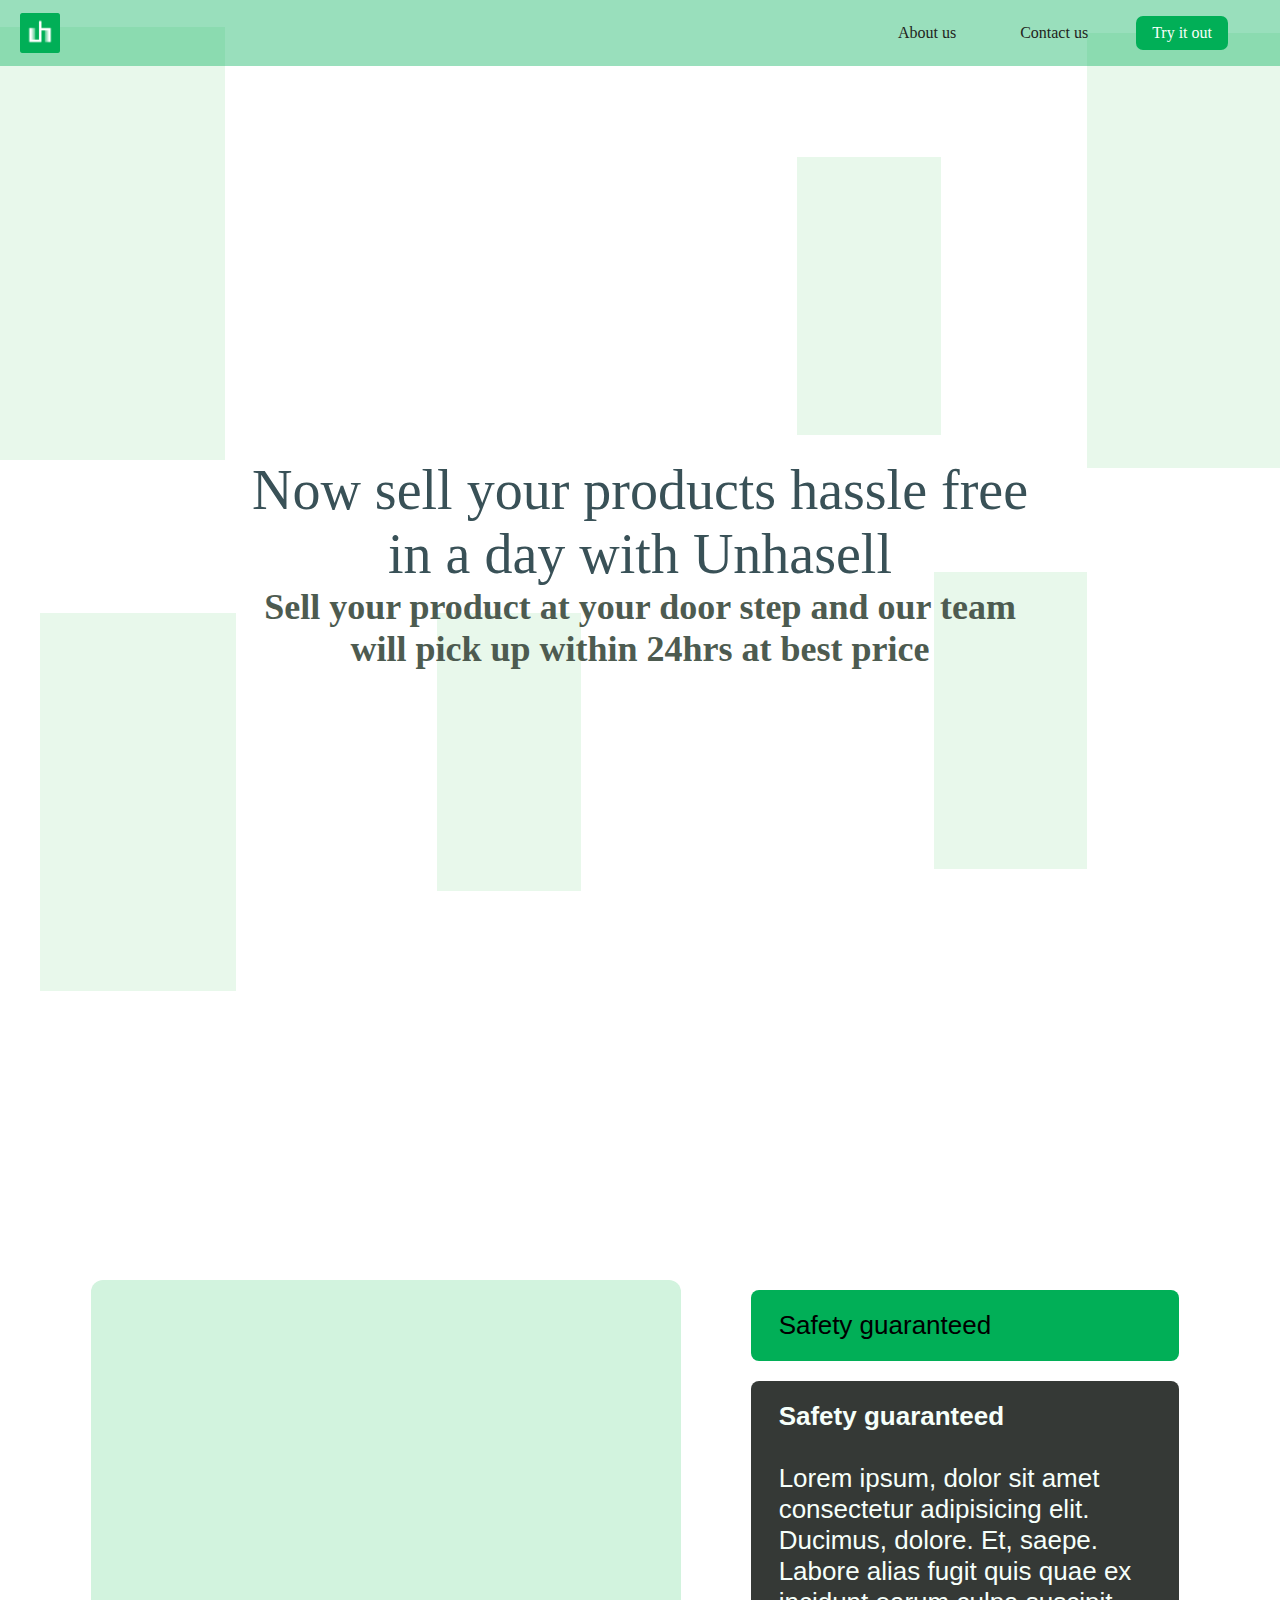
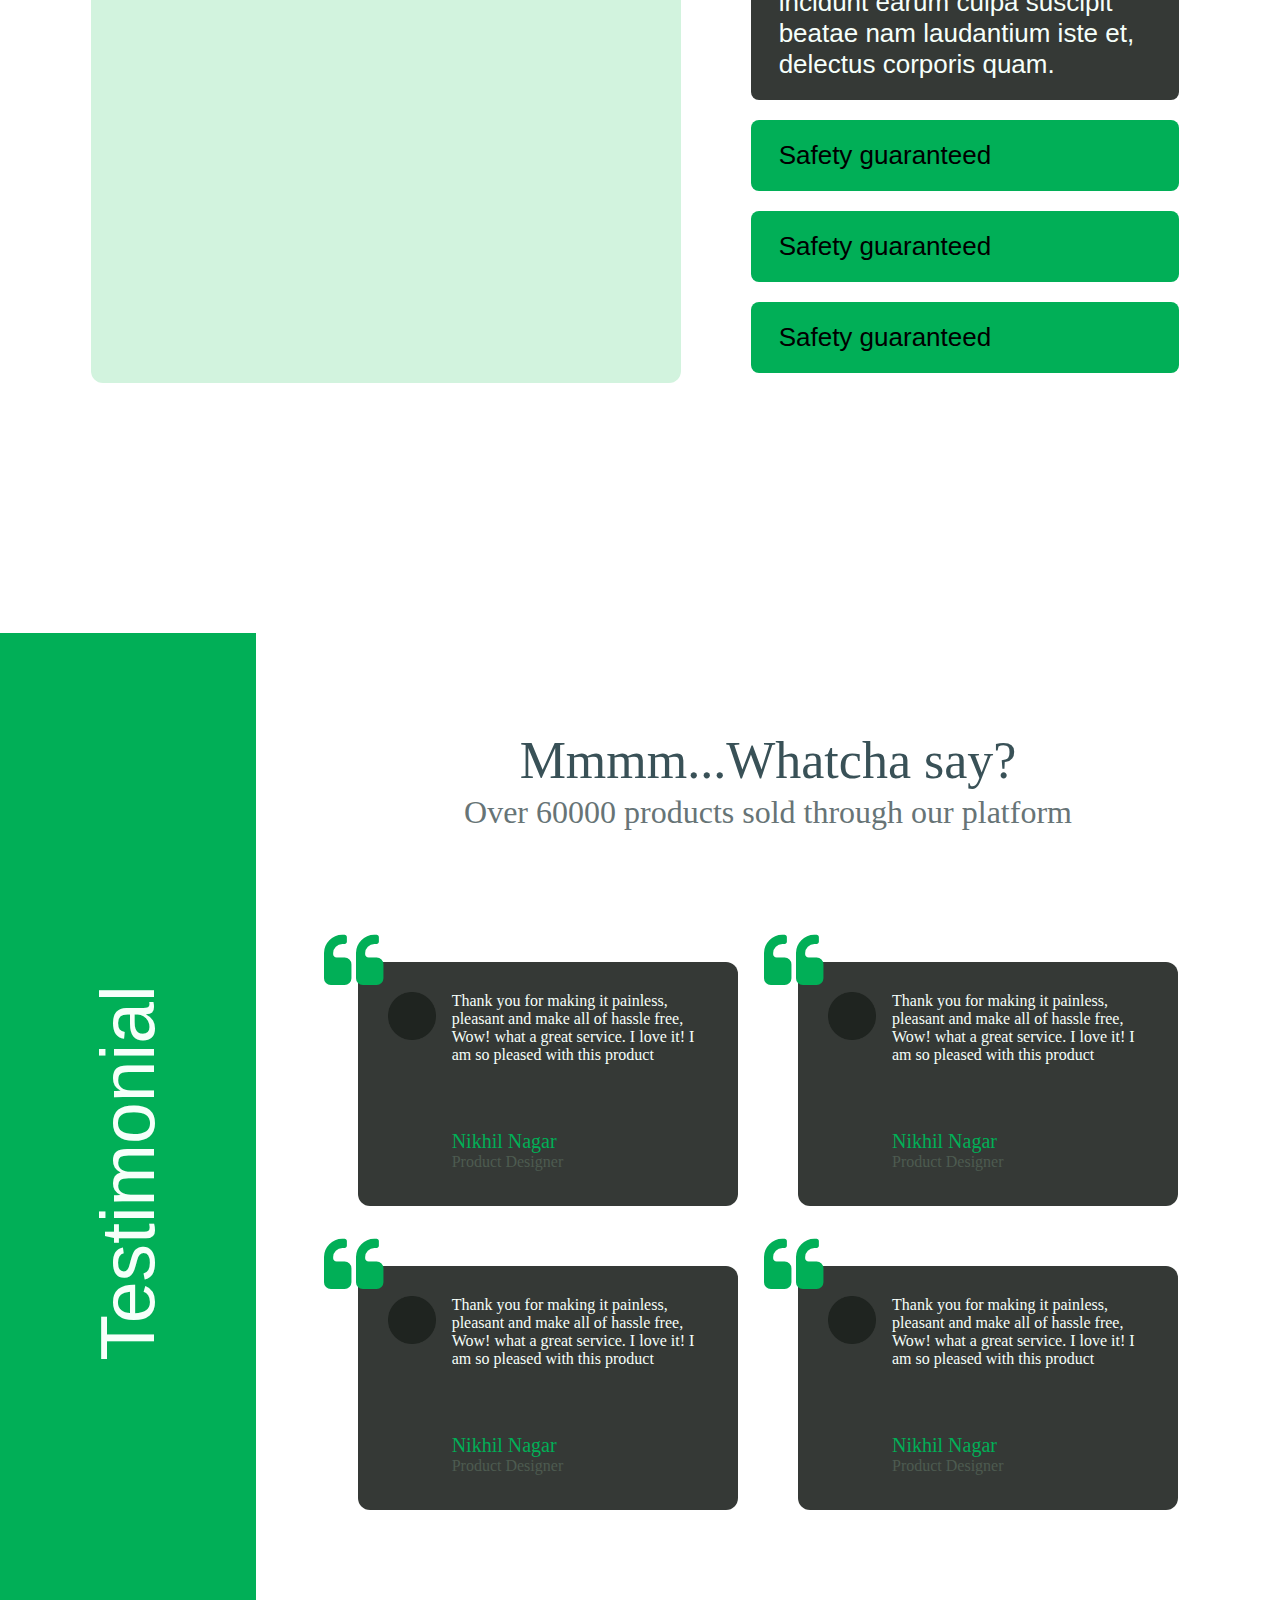
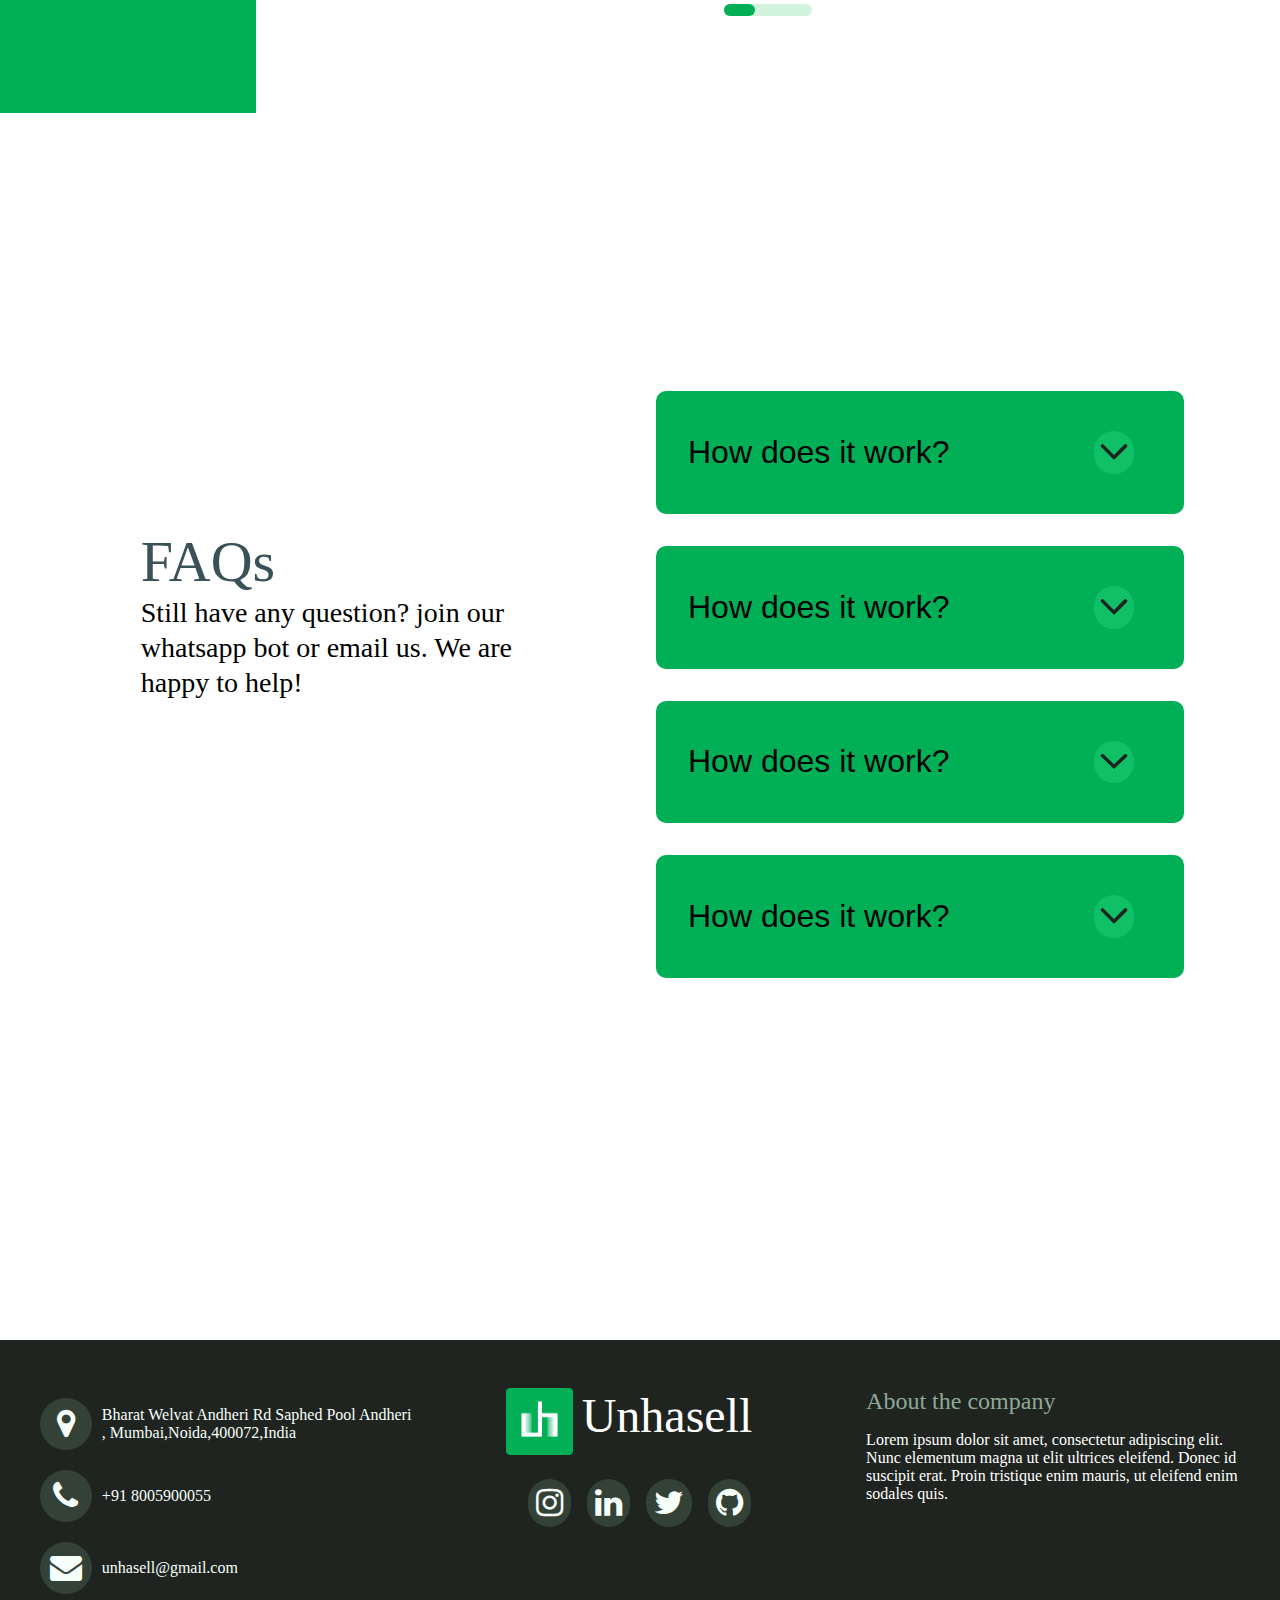
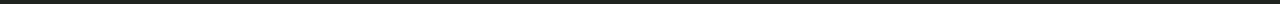
<file: index.html>
<!DOCTYPE html>
<html lang="en">
<head>
    <meta charset="UTF-8">
    <meta http-equiv="X-UA-Compatible" content="IE=edge">
    <meta name="viewport" content="width=device-width, initial-scale=1.0">
    <title>Landing_Page</title>
    <link rel="stylesheet" href="https://cdnjs.cloudflare.com/ajax/libs/font-awesome/4.7.0/css/font-awesome.min.css">
    <link rel="stylesheet" href="main.css" />
    
</head>
<body>
    
<div class="containeralpha">
    <div class="containerbeta">
        <div id="rectangle1"></div>
        <div id="rectangle2"></div>
        <div id="rectangle3"></div>
        <div id="rectangle4"></div>
        <div id="rectangle5"></div>
        <div id="rectangle6"></div>
    
    </div>
    <!-- <div id="rectangle1"></div>
    <div id="rectangle2"></div>
    <div id="rectangle3"></div>
    <div id="rectangle4"></div>
    <div id="rectangle5"></div>
    <div id="rectangle6"></div>
     -->
    <!--<div id="xyz2"></div>-->
    
    
    <nav class="nav">
        <!-- <img src="logo1" id="logo1"> -->
        <!-- <img src="logo1" id="logo1"> -->
        <img src="logo1" id="logo1">
        <div class="main-nav">
            <ul>
                <li><a href="#">About us</a></li>
                <li><a href="#">Contact us</a></li>
                <li id="li3"><a id ="try" href="#">Try it out</a></li>

            </ul>
        </div>
        <div class="li4"><a id="try4" href="#">Try it out</a></div>
        <i class="fa fa-2x fa-bars" id="bars" onclick="show_hide()"> </i>
    </nav>
    <div class="main-nav2">
        <ul>
            <li><a href="#">About us</a></li>
            <li><a href="#">Contact us</a></li>
    </ul></div>
    <div class="container1">
        <!-- <pre id="box1">Now sell your products 
hassle free in a day 
with Unhasell</pre> -->
<div id="box1">Now sell your products 
    hassle free in a day 
    with Unhasell</div>
        <div id="box2">Sell your product at your door step and our team 
will pick up within 24hrs at best price </div>
    </div>
    <div class="container10">
        <div id="rectangle7"></div>
    <div class="container2">
        <div id="box3">Safety guaranteed</div>
        <div id="box4"> <strong>Safety guaranteed</strong> <br>
Lorem ipsum, dolor sit amet consectetur 
adipisicing elit. Ducimus, dolore. Et, saepe. 
Labore alias fugit quis quae ex incidunt 
earum culpa suscipit beatae nam laudantium 
iste et, delectus corporis quam.
        </div>
        <div id="box5">Safety guaranteed</div>
        <div id="box6">Safety guaranteed</div>
        <div id="box10">Safety guaranteed</div>
    </div>
</div>
<div class="container311">
    <div class="container3">
        <!-- <div id="rectangle8"> -->
        <!-- <div id="testi">Testimonial</div> -->
        <p>Testimonial</p>
    </div>
    <div class="container11">
        <div id="box7">Mmmm...Whatcha say?</div>
        <div id="box8">Over 60000 products sold through our platform</div>
        <div class="container12">
            <div id="q1">
            <!-- <i class= "fa fa-4x fa-quote-left" id="qq1"></i> -->
            <div id="rev1">
                <div class="quote"><i class= "fa fa-4x fa-quote-left" id="qq1"></i>
                <img src="pfp" class="pfp"></div>
                Thank you for making it painless, pleasant and make all of hassle free, Wow! what a great service. I love it! I am so pleased with this product
                <div></div><div class="nikhil">Nikhil Nagar</div><div></div><div class="produ">Product Designer</div> 
            </div></div>
            <div id="q2">
            <!-- <i class= "fa fa-4x fa-quote-left" id="qq2"></i> -->
            <div id="rev2">
                <div class="quote"><i class= "fa fa-4x fa-quote-left" id="qq1"></i>
                    <img src="pfp" class="pfp"></div>
                Thank you for making it painless, pleasant and make all of hassle free, Wow! what a great service. I love it! I am so pleased with this product
                <div></div><div class="nikhil">Nikhil Nagar</div><div></div><div class="produ">Product Designer</div> 
            </div></div>
            <div id="q3">
            <!-- <i class= "fa fa-4x fa-quote-left" id="qq3"></i> -->
            <div id="rev3">
                <div class="quote"><i class= "fa fa-4x fa-quote-left" id="qq1"></i>
                    <img src="pfp" class="pfp"></div>
                Thank you for making it painless, pleasant and make all of hassle free, Wow! what a great service. I love it! I am so pleased with this product 
                <div></div><div class="nikhil">Nikhil Nagar</div><div></div><div class="produ">Product Designer</div>
            </div></div>
            <div id="q4">
            <!-- <i class= "fa fa-4x fa-quote-left" id="qq4"></i> -->
            <div id="rev4">
                <div class="quote"><i class= "fa fa-4x fa-quote-left" id="qq1"></i>
                    <img src="pfp" class="pfp"></div>
                Thank you for making it painless, pleasant and make all of hassle free, Wow! what a great service. I love it! I am so pleased with this product
                <div></div><div class="nikhil">Nikhil Nagar</div><div></div><div class="produ">Product Designer</div> 
            </div></div></div>
        <div id="rectangle9">
        <div id="rectangle10"></div></div>
        </div></div>
        <div class="container5">
            <div class="cont5-text">
            <div id="faq">FAQs</div>
            <div id="faq2">Still have any question? join our whatsapp bot or email us. We are happy to help!</div>
            </div>
            <div class="container6">
                <div id="ques1">How does it work?<div><img src="drop.svg" class="icon1"></div></div>
                <div id="ques1">How does it work?<div><img src="drop.svg" class="icon1"></div></div>
                <div id="ques1">How does it work?<div><img src="drop.svg" class="icon1"></div></div>
                <div id="ques1">How does it work?<div><img src="drop.svg" class="icon1"></div></div>
            </div>
        </div>
    
    <!-- <footer class="footer">
        <div class="container7">
                <div class="row">
                    <div class="footer-col">
                        <ul>
                            <li><a href="#"><i class="fa fa-map-marker"></i></a> Bharat Welvat Andheri Rd Saphed Pool Andheri , Mumbai,Noida,400072,India </li>
                            <li><a href="#"><i class="fa fa-phone"></i></a> +91 8005900055</li>
                            <li><a href="#"><i class="fa fa-envelope"></i></a> unhasell@gmail.com</li>
                        </ul>
                    </div>
                    <div class="footer-col">
                        <h3 id="unh"><img src="logo1" id="logo2"> <div id="sell">Unhasell</div></h3>
                        <div class="social">
                            <a href="#"><i class="fa fa-instagram"></i></a>
                            <a href="#"><i class="fa fa-facebook"></i></a>
                            <a href="#"><i class="fa fa-twitter"></i></a>
                            <a href="#"><i class="fa fa-github"></i></a>
                        </div>
                    </div>
                    <div class="footer-col">
                        <h3>About the company</h3>
                        <div>Lorem ipsum dolor sit amet, consectetur adipiscing elit. Nunc elementum magna ut elit ultrices eleifend. Donec id suscipit erat. Proin tristique enim mauris, ut eleifend enim sodales quis.</div>
                    </div>

                </div>
        </div>
    </footer> -->
    <footer class="footer">
        <div class="container7">
                <div class="row1">
                            <div class="abc"><a href="#"><i class="fa fa-2x fa-map-marker" class="contact" style="color: #F6FFFA;"></i></a></div><div class="def">Bharat Welvat Andheri Rd Saphed Pool Andheri , Mumbai,Noida,400072,India </div> 
                            <div class="abc"><a href="#"><i class="fa fa-2x fa-phone" class="contact" style="color: #F6FFFA;"></i></a></div><div class="def"> +91 8005900055</div> 
                            <div class="abc"><a href="#"><i class="fa fa-2x fa-envelope" class="contact" style="color: #F6FFFA;"></i></a></div> <div class="def">unhasell@gmail.com</div>
                        </ul>
                    </div>
                    <div class="row2">
                        <div class="hasell">
                        <div class="umm"><img src="logo1" id="logo2"></div>
                        <div id="sell">Unhasell</div></div>
                        <div class="social">
                            <div class="ijk"><a href="#"><i class="fa fa-2x fa-instagram" style="color: #F6FFFA;"></i></a></div>
                            <div class="ijk"><a href="#"><i class="fa fa-2x fa-linkedin" style="color: #F6FFFA;"></i></a></div>
                            <div class="ijk"><a href="#"><i class="fa fa-2x fa-twitter" style="color: #F6FFFA;"></i></a></div>
                            <div class="ijk"><a href="#"><i class="fa fa-2x fa-github" style="color: #F6FFFA;"></i></a></div>
                        </div>
                    </div>
                    <div class="row3">
                        <div id="abo"> About the company</div>
                        <div id="lor">Lorem ipsum dolor sit amet, consectetur adipiscing elit. Nunc elementum magna ut elit ultrices eleifend. Donec id suscipit erat. Proin tristique enim mauris, ut eleifend enim sodales quis.</div>
                    </div>
                    

                </div>
                </div>
                <div class="container72">
                    <div class="row2">
                        <div class="hasell">
                        <div class="umm"><img src="logo1" id="logo2"></div>
                        <div id="sell">Unhasell</div></div>
                        <div class="social">
                            <div class="ijk"><a href="#"><i class="fa fa-2x fa-instagram" style="color: #F6FFFA;"></i></a></div>
                            <div class="ijk"><a href="#"><i class="fa fa-2x fa-linkedin" style="color: #F6FFFA;"></i></a></div>
                            <div class="ijk"><a href="#"><i class="fa fa-2x fa-twitter" style="color: #F6FFFA;"></i></a></div>
                            <div class="ijk"><a href="#"><i class="fa fa-2x fa-github" style="color: #F6FFFA;"></i></a></div>
                        </div>
                    </div>
                    <div class="row3">
                        <div id="abo"> About the company</div>
                        <div id="lor">Lorem ipsum dolor sit amet, consectetur adipiscing elit. Nunc elementum magna ut elit ultrices eleifend. Donec id suscipit erat. Proin tristique enim mauris, ut eleifend enim sodales quis.</div>
                    </div>
                    <div class="row1">
                                <div class="abc"><a href="#"><i class="fa fa-2x fa-map-marker" class="contact" style="color: #F6FFFA;"></i></a></div><div class="def">Bharat Welvat Andheri Rd Saphed Pool Andheri , Mumbai,Noida,400072,India </div> 
                                <div class="abc"><a href="#"><i class="fa fa-2x fa-phone" class="contact" style="color: #F6FFFA;"></i></a></div><div class="def"> +91 8005900055</div> 
                                <div class="abc"><a href="#"><i class="fa fa-2x fa-envelope" class="contact" style="color: #F6FFFA;"></i></a></div> <div class="def">unhasell@gmail.com</div>
                            </ul>
                        </div>
                       
                        
    </footer>


</div>    
</body>

<script>
    var i=0;
function show_hide()
{
    if(i==1)
    {
        document.querySelector('.main-nav2').style.display="flex";
        return i=0;
    }
    else
    {
        document.querySelector('.main-nav2').style.display="none";
        return i=1;
    }
}
</script>
</html>
</file>
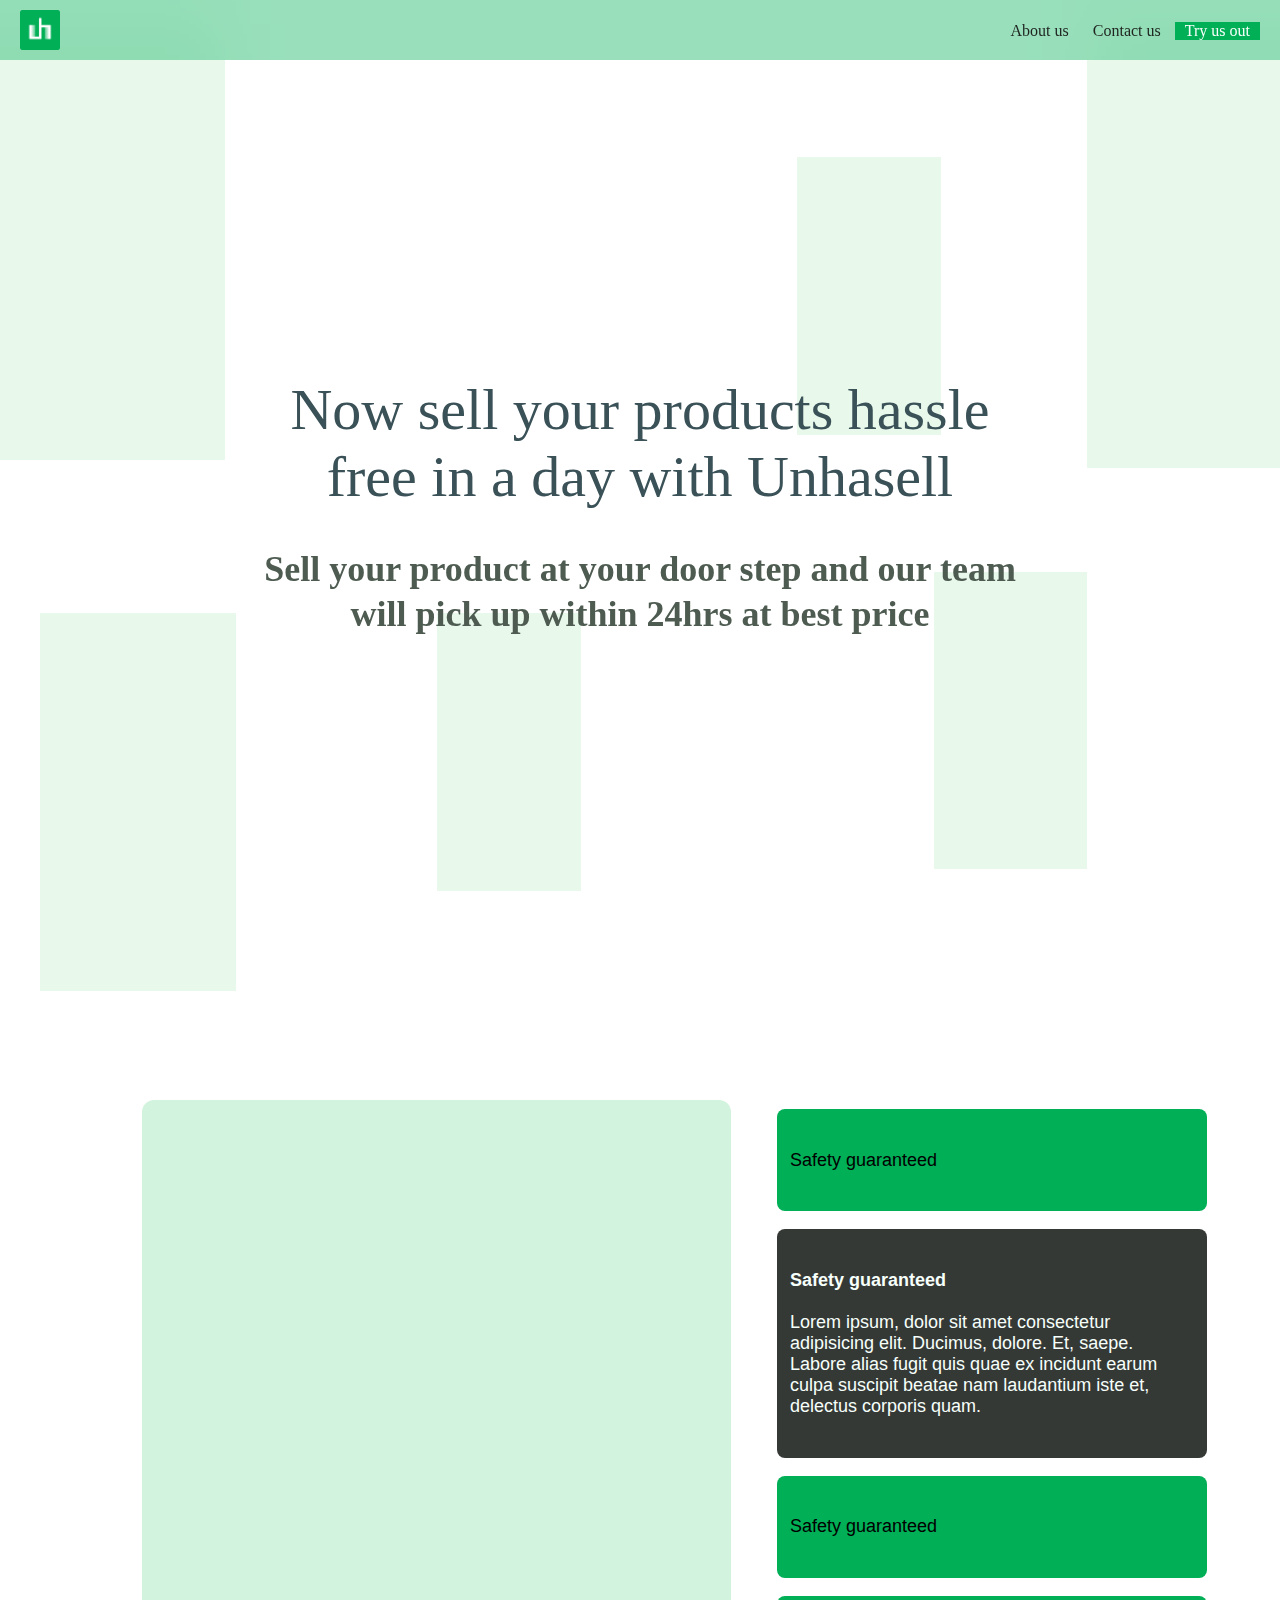
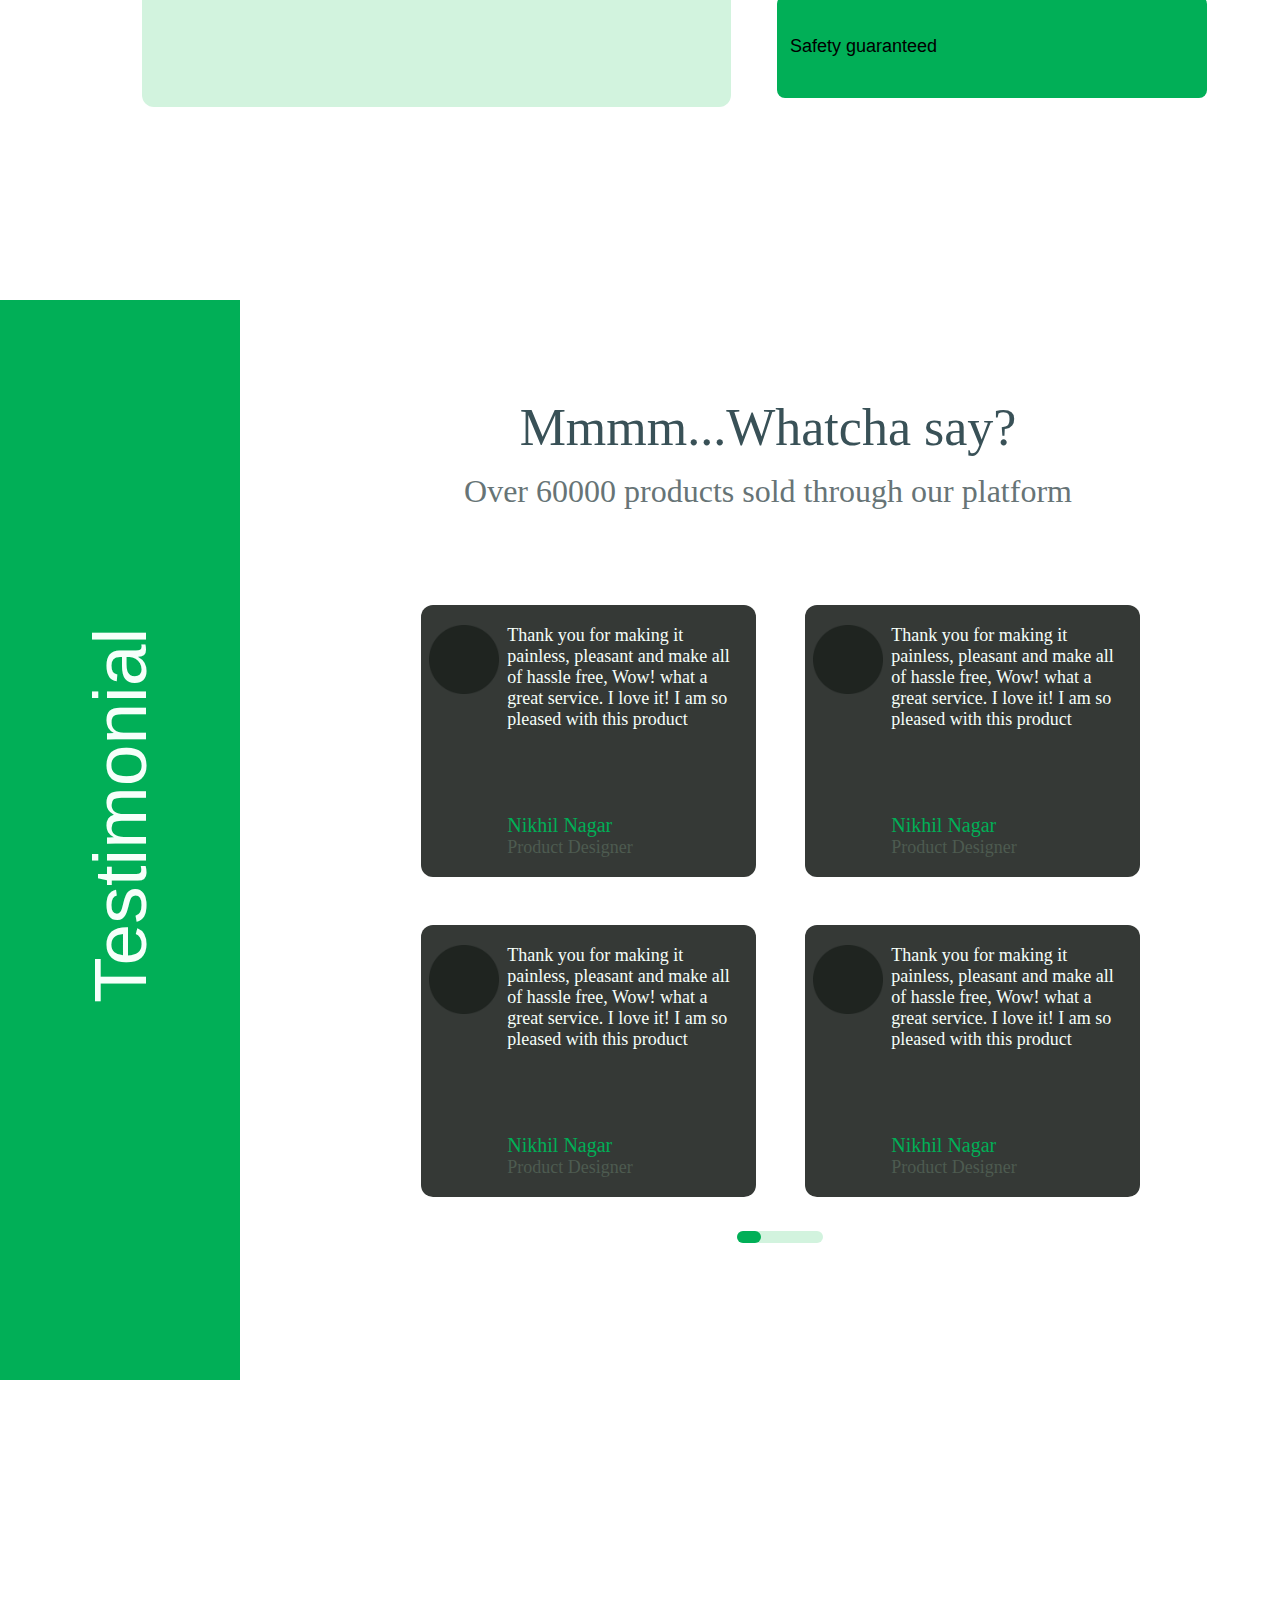
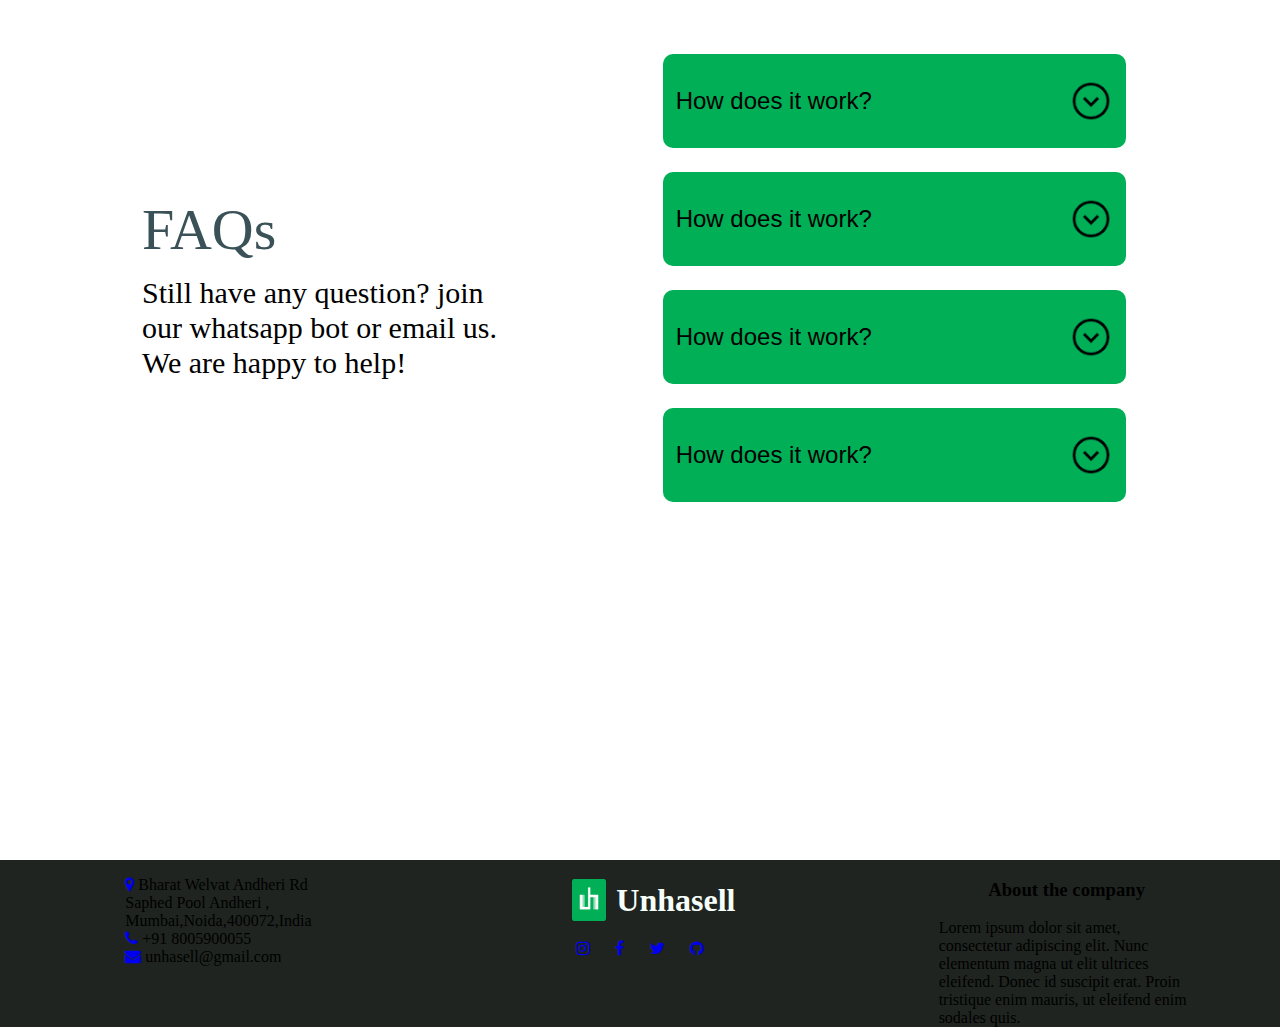
<file: landing_page1.html>
<!DOCTYPE html>
<html lang="en">
<head>
    <meta charset="UTF-8">
    <meta http-equiv="X-UA-Compatible" content="IE=edge">
    <meta name="viewport" content="width=device-width, initial-scale=1.0">
    <title>Landing_Page</title>
    <link rel="stylesheet" href="https://cdnjs.cloudflare.com/ajax/libs/font-awesome/4.7.0/css/font-awesome.min.css">
    <link rel="stylesheet" href="p2style.css" />
    
</head>
<body>
    <div id="rectangle1"></div>
    <div id="rectangle2"></div>
    <div id="rectangle3"></div>
    <div id="rectangle4"></div>
    <div id="rectangle5"></div>
    <div id="rectangle6"></div>
    <div id="rectangle7"></div>
    <div id="xyz"></div>
    <!--<div id="xyz2"></div>-->
    
    <nav class="nav">
        <!-- <img src="logo1" id="logo1"> -->
        <div class="main-nav">
            <ul>
                <li><a href="#">About us</a></li>
                <li><a href="#">Contact us</a></li>
                <li id="li3"><a id ="try" href="#">Try us out</a></li>

            </ul>
        </div>
    </nav>
    <img src="logo1" id="logo1">
    <i class="fa fa-2x fa-bars" id="bars"> </i>
    <div class="container1">
        <!-- <pre id="box1">Now sell your products 
hassle free in a day 
with Unhasell</pre> -->
<div id="box1">Now sell your products 
    hassle free in a day 
    with Unhasell</div>
        <div id="box2">Sell your product at your door step and our team 
will pick up within 24hrs at best price </div>
    </div>
    <div class="container2">
        <div id="box3">Safety guaranteed</div>
        <div id="box4"> <strong>Safety guaranteed</strong> <br>
Lorem ipsum, dolor sit amet consectetur 
adipisicing elit. Ducimus, dolore. Et, saepe. 
Labore alias fugit quis quae ex incidunt 
earum culpa suscipit beatae nam laudantium 
iste et, delectus corporis quam.
        </div>
        <div id="box5">Safety guaranteed</div>
        <div id="box6">Safety guaranteed</div>
    </div>

    <div class="container3">
        <div id="rectangle8">
        <div id="testi">Testimonial</div></div>
        <div id="box7">Mmmm...Whatcha say?</div>
        <div id="box8">Over 60000 products sold through our platform</div>
            <div id="rev1">
                <img src="pfp" class="pfp">
                Thank you for making it painless, pleasant and make all of hassle free, Wow! what a great service. I love it! I am so pleased with this product
                <div></div><div class="nikhil">Nikhil Nagar</div><div></div><div class="produ">Product Designer</div> 
            </div>
            <div id="rev2">
                <img src="pfp" class="pfp">
                Thank you for making it painless, pleasant and make all of hassle free, Wow! what a great service. I love it! I am so pleased with this product
                <div></div><div class="nikhil">Nikhil Nagar</div><div></div><div class="produ">Product Designer</div> 
            </div>
            <div id="rev3">
                <img src="pfp" class="pfp">
                Thank you for making it painless, pleasant and make all of hassle free, Wow! what a great service. I love it! I am so pleased with this product 
                <div></div><div class="nikhil">Nikhil Nagar</div><div></div><div class="produ">Product Designer</div>
            </div>
            <div id="rev4">
                <img src="pfp" class="pfp">
                Thank you for making it painless, pleasant and make all of hassle free, Wow! what a great service. I love it! I am so pleased with this product
                <div></div><div class="nikhil">Nikhil Nagar</div><div></div><div class="produ">Product Designer</div> 
            </div>
        <div id="rectangle9"></div>
        <div id="rectangle10"></div>
        <div class="container5">
            <div id="faq">FAQs</div>
            <div id="faq2">Still have any question? join our whatsapp bot or email us. We are happy to help!</div>
            <div class="container6">
                <div id="ques1">How does it work?<img src="icon1" class="icon1"></div>
                <div id="ques2">How does it work?<img src="icon1" class="icon1"></div>
                <div id="ques3">How does it work?<img src="icon1" class="icon1"></div>
                <div id="ques4">How does it work?<img src="icon1" class="icon1"></div>

        </div>
    </div>
    <footer class="footer">
        <div class="container7">
                <div class="row">
                    <div class="footer-col">
                        <ul>
                            <li><a href="#"><i class="fa fa-map-marker"></i></a> Bharat Welvat Andheri Rd Saphed Pool Andheri , Mumbai,Noida,400072,India </li>
                            <li><a href="#"><i class="fa fa-phone"></i></a> +91 8005900055</li>
                            <li><a href="#"><i class="fa fa-envelope"></i></a> unhasell@gmail.com</li>
                        </ul>
                    </div>
                    <div class="footer-col">
                        <h3 id="unh"><img src="logo1" id="logo2"> <div id="sell">Unhasell</div></h3>
                        <div class="social">
                            <a href="#"><i class="fa fa-instagram"></i></a>
                            <a href="#"><i class="fa fa-facebook"></i></a>
                            <a href="#"><i class="fa fa-twitter"></i></a>
                            <a href="#"><i class="fa fa-github"></i></a>
                        </div>
                    </div>
                    <div class="footer-col">
                        <h3>About the company</h3>
                        <div>Lorem ipsum dolor sit amet, consectetur adipiscing elit. Nunc elementum magna ut elit ultrices eleifend. Donec id suscipit erat. Proin tristique enim mauris, ut eleifend enim sodales quis.</div>
                    </div>

                </div>
        </div>
    </footer>


    
</body>
</html>
</file>
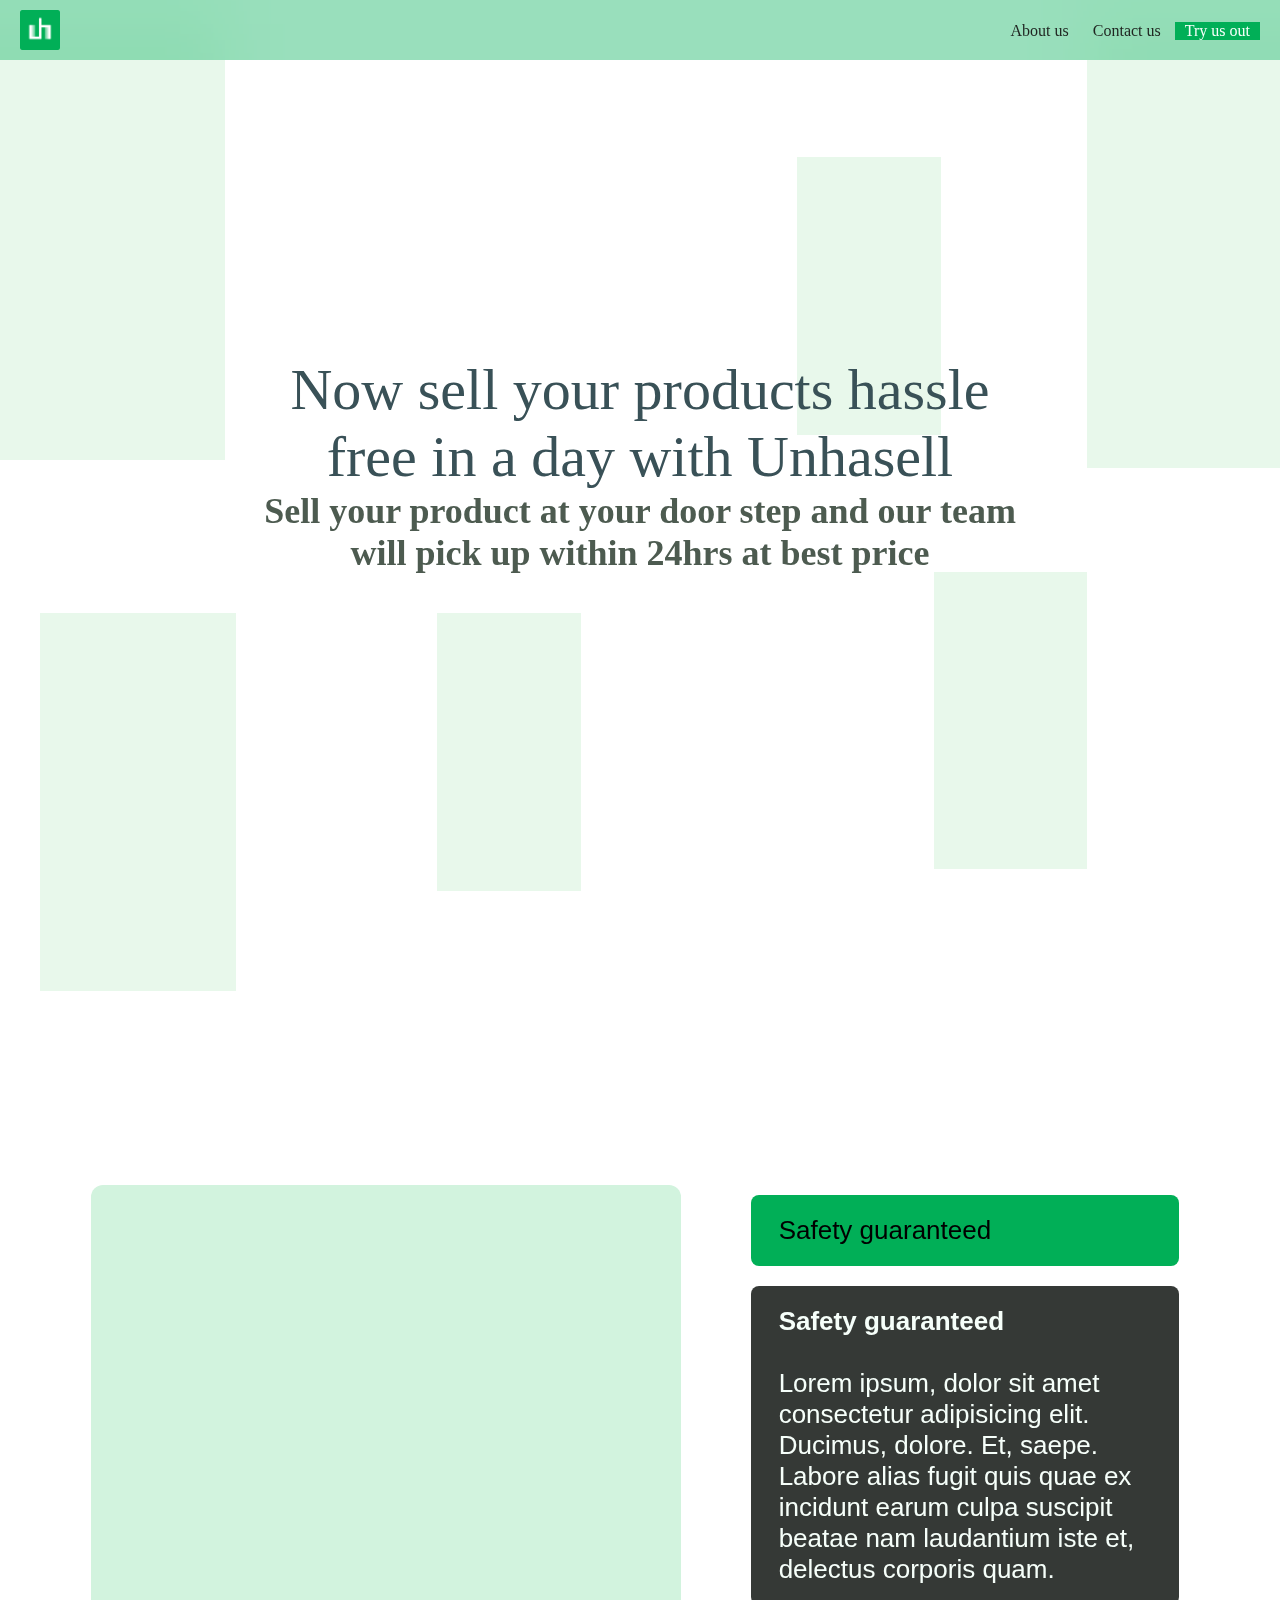
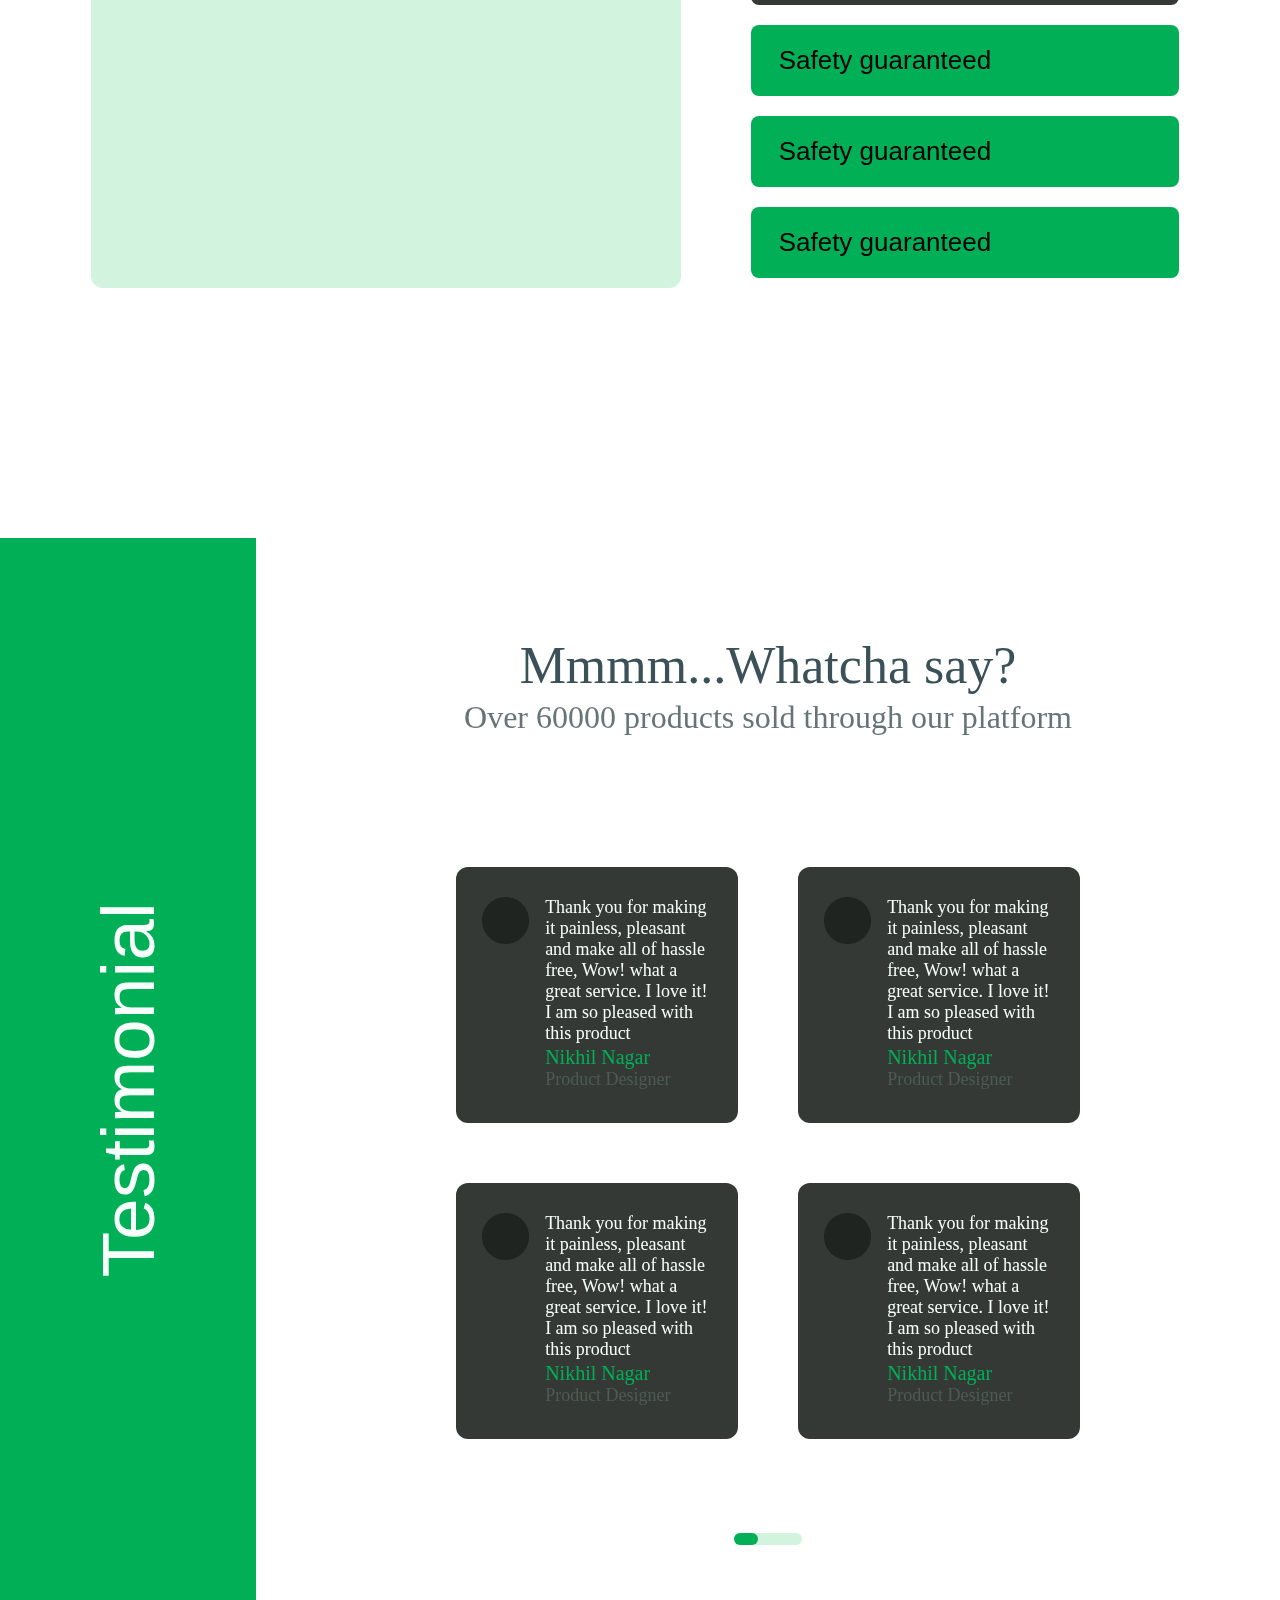
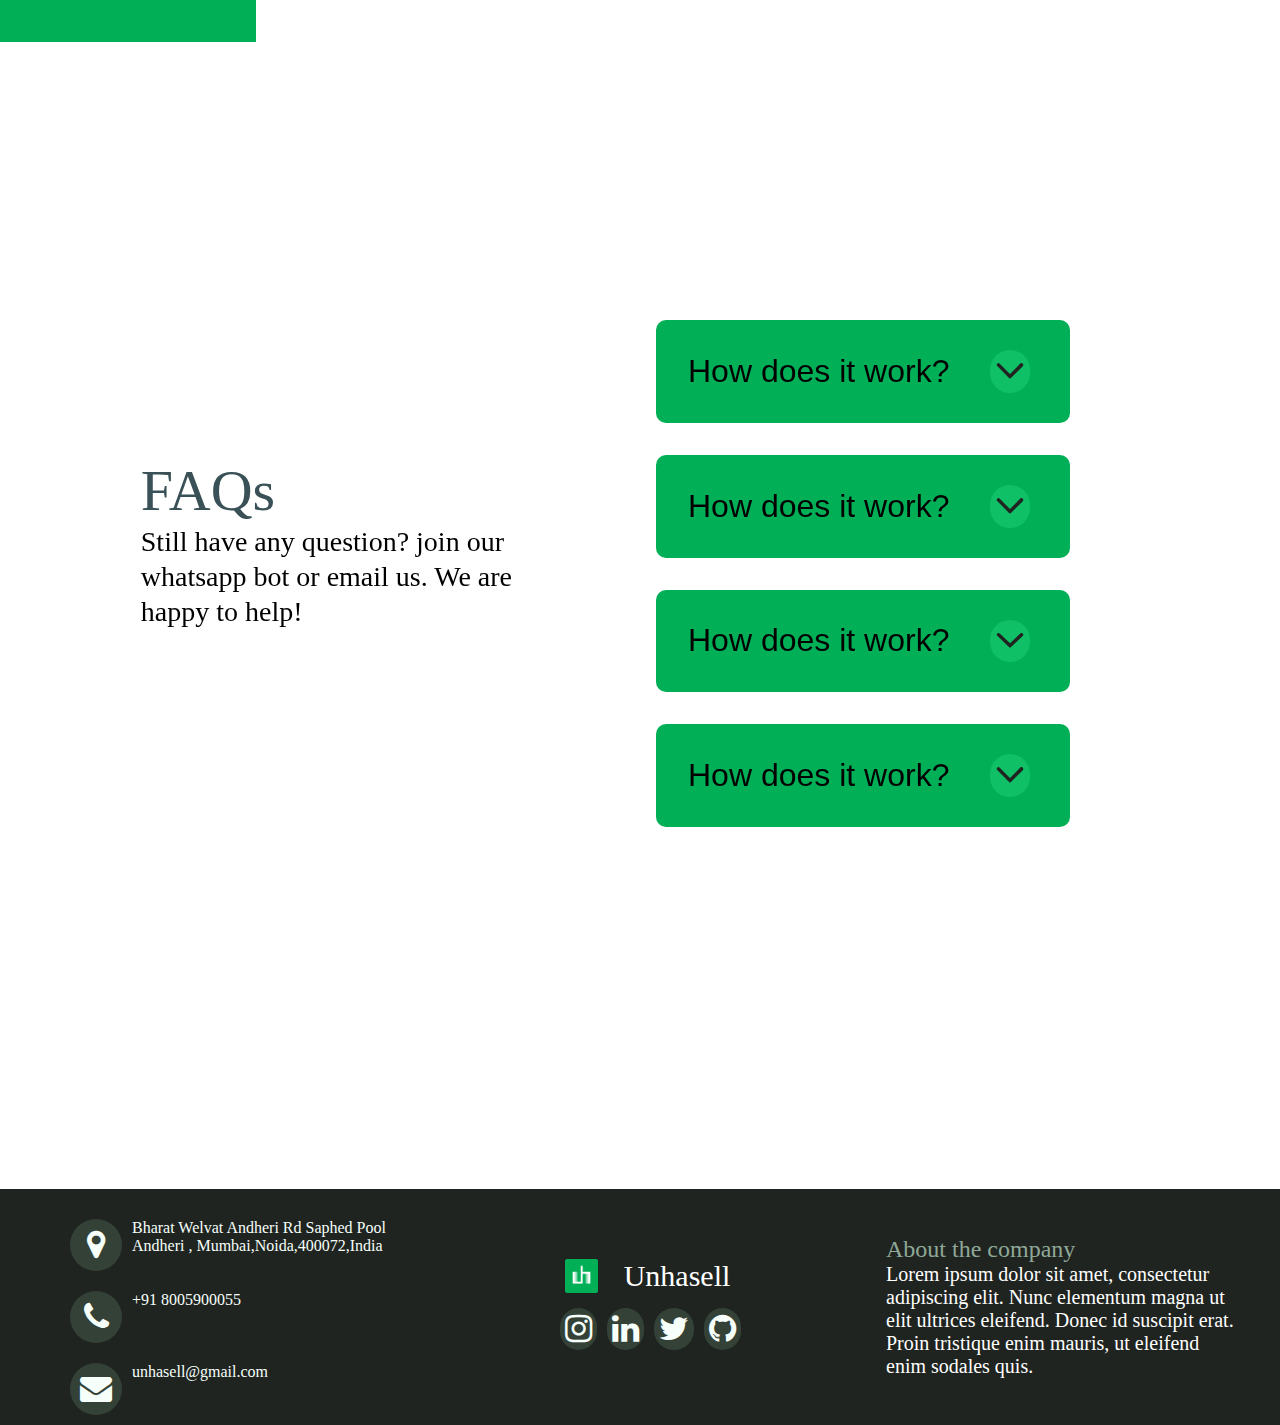
<file: landing_page2.html>
<!DOCTYPE html>
<html lang="en">
<head>
    <meta charset="UTF-8">
    <meta http-equiv="X-UA-Compatible" content="IE=edge">
    <meta name="viewport" content="width=device-width, initial-scale=1.0">
    <title>Landing_Page</title>
    <link rel="stylesheet" href="https://cdnjs.cloudflare.com/ajax/libs/font-awesome/4.7.0/css/font-awesome.min.css">
    <link rel="stylesheet" href="p3style.css" />
    
</head>
<body>
    <div id="rectangle1"></div>
    <div id="rectangle2"></div>
    <div id="rectangle3"></div>
    <div id="rectangle4"></div>
    <div id="rectangle5"></div>
    <div id="rectangle6"></div>
    <div id="xyz"></div>
    <!--<div id="xyz2"></div>-->
    <img src="logo1" id="logo1">
    <i class="fa fa-2x fa-bars" id="bars" onclick="show_hide()"> </i>
    <nav class="nav">
        <!-- <img src="logo1" id="logo1"> -->
        <!-- <img src="logo1" id="logo1"> -->
    
        <div class="main-nav">
            <ul>
                <li><a href="#">About us</a></li>
                <li><a href="#">Contact us</a></li>
                <li id="li3"><a id ="try" href="#">Try us out</a></li>

            </ul>
        </div>
    </nav>
    
    <div class="container1">
        <!-- <pre id="box1">Now sell your products 
hassle free in a day 
with Unhasell</pre> -->
<div id="box1">Now sell your products 
    hassle free in a day 
    with Unhasell</div>
        <div id="box2">Sell your product at your door step and our team 
will pick up within 24hrs at best price </div>
    </div>
    <div class="container10">
        <div id="rectangle7"></div>
    <div class="container2">
        <div id="box3">Safety guaranteed</div>
        <div id="box4"> <strong>Safety guaranteed</strong> <br>
Lorem ipsum, dolor sit amet consectetur 
adipisicing elit. Ducimus, dolore. Et, saepe. 
Labore alias fugit quis quae ex incidunt 
earum culpa suscipit beatae nam laudantium 
iste et, delectus corporis quam.
        </div>
        <div id="box5">Safety guaranteed</div>
        <div id="box6">Safety guaranteed</div>
        <div id="box10">Safety guaranteed</div>
    </div>
</div>
<div class="container311">
    <div class="container3">
        <!-- <div id="rectangle8"> -->
        <!-- <div id="testi">Testimonial</div> -->
        <p>Testimonial</p>
    </div>
    <div class="container11">
        <div id="box7">Mmmm...Whatcha say?</div>
        <div id="box8">Over 60000 products sold through our platform</div>
        <div class="container12">
            <div id="rev1">
                <img src="pfp" class="pfp">
                Thank you for making it painless, pleasant and make all of hassle free, Wow! what a great service. I love it! I am so pleased with this product
                <div></div><div class="nikhil">Nikhil Nagar</div><div></div><div class="produ">Product Designer</div> 
            </div>
            <div id="rev2">
                <img src="pfp" class="pfp">
                Thank you for making it painless, pleasant and make all of hassle free, Wow! what a great service. I love it! I am so pleased with this product
                <div></div><div class="nikhil">Nikhil Nagar</div><div></div><div class="produ">Product Designer</div> 
            </div>
            <div id="rev3">
                <img src="pfp" class="pfp">
                Thank you for making it painless, pleasant and make all of hassle free, Wow! what a great service. I love it! I am so pleased with this product 
                <div></div><div class="nikhil">Nikhil Nagar</div><div></div><div class="produ">Product Designer</div>
            </div>
            <div id="rev4">
                <img src="pfp" class="pfp">
                Thank you for making it painless, pleasant and make all of hassle free, Wow! what a great service. I love it! I am so pleased with this product
                <div></div><div class="nikhil">Nikhil Nagar</div><div></div><div class="produ">Product Designer</div> 
            </div></div>
        <div id="rectangle9">
        <div id="rectangle10"></div></div>
        </div></div>
        <div class="container5">
            <div class="cont5-text">
            <div id="faq">FAQs</div>
            <div id="faq2">Still have any question? join our whatsapp bot or email us. We are happy to help!</div>
            </div>
            <div class="container6">
                <div id="ques1">How does it work?<div><img src="drop.svg" class="icon1"></div></div>
                <div id="ques1">How does it work?<div><img src="drop.svg" class="icon1"></div></div>
                <div id="ques1">How does it work?<div><img src="drop.svg" class="icon1"></div></div>
                <div id="ques1">How does it work?<div><img src="drop.svg" class="icon1"></div></div>
            </div>
        </div>
    
    <!-- <footer class="footer">
        <div class="container7">
                <div class="row">
                    <div class="footer-col">
                        <ul>
                            <li><a href="#"><i class="fa fa-map-marker"></i></a> Bharat Welvat Andheri Rd Saphed Pool Andheri , Mumbai,Noida,400072,India </li>
                            <li><a href="#"><i class="fa fa-phone"></i></a> +91 8005900055</li>
                            <li><a href="#"><i class="fa fa-envelope"></i></a> unhasell@gmail.com</li>
                        </ul>
                    </div>
                    <div class="footer-col">
                        <h3 id="unh"><img src="logo1" id="logo2"> <div id="sell">Unhasell</div></h3>
                        <div class="social">
                            <a href="#"><i class="fa fa-instagram"></i></a>
                            <a href="#"><i class="fa fa-facebook"></i></a>
                            <a href="#"><i class="fa fa-twitter"></i></a>
                            <a href="#"><i class="fa fa-github"></i></a>
                        </div>
                    </div>
                    <div class="footer-col">
                        <h3>About the company</h3>
                        <div>Lorem ipsum dolor sit amet, consectetur adipiscing elit. Nunc elementum magna ut elit ultrices eleifend. Donec id suscipit erat. Proin tristique enim mauris, ut eleifend enim sodales quis.</div>
                    </div>

                </div>
        </div>
    </footer> -->
    <footer class="footer">
        <div class="container7">
                <div class="row1">
                            <div class="abc"><a href="#"><i class="fa fa-2x fa-map-marker" class="contact" style="color: #F6FFFA;"></i></a></div><div class="def">Bharat Welvat Andheri Rd Saphed Pool Andheri , Mumbai,Noida,400072,India </div> 
                            <div class="abc"><a href="#"><i class="fa fa-2x fa-phone" class="contact" style="color: #F6FFFA;"></i></a></div><div class="def"> +91 8005900055</div> 
                            <div class="abc"><a href="#"><i class="fa fa-2x fa-envelope" class="contact" style="color: #F6FFFA;"></i></a></div> <div class="def">unhasell@gmail.com</div>
                        </ul>
                    </div>
                    <div class="row2">
                        <div class="hasell">
                        <div class="umm"><img src="logo1" id="logo2"></div>
                        <div id="sell">Unhasell</div></div>
                        <div class="social">
                            <div class="ijk"><a href="#"><i class="fa fa-2x fa-instagram" style="color: #F6FFFA;"></i></a></div>
                            <div class="ijk"><a href="#"><i class="fa fa-2x fa-linkedin" style="color: #F6FFFA;"></i></a></div>
                            <div class="ijk"><a href="#"><i class="fa fa-2x fa-twitter" style="color: #F6FFFA;"></i></a></div>
                            <div class="ijk"><a href="#"><i class="fa fa-2x fa-github" style="color: #F6FFFA;"></i></a></div>
                        </div>
                    </div>
                    <div class="row3">
                        <div id="abo"> About the company</div>
                        <div id="lor">Lorem ipsum dolor sit amet, consectetur adipiscing elit. Nunc elementum magna ut elit ultrices eleifend. Donec id suscipit erat. Proin tristique enim mauris, ut eleifend enim sodales quis.</div>
                    </div>
                    

                </div>
                </div>
                <div class="container72">
                    <div class="row2">
                        <div class="hasell">
                        <div class="umm"><img src="logo1" id="logo2"></div>
                        <div id="sell">Unhasell</div></div>
                        <div class="social">
                            <div class="ijk"><a href="#"><i class="fa fa-2x fa-instagram" style="color: #F6FFFA;"></i></a></div>
                            <div class="ijk"><a href="#"><i class="fa fa-2x fa-linkedin" style="color: #F6FFFA;"></i></a></div>
                            <div class="ijk"><a href="#"><i class="fa fa-2x fa-twitter" style="color: #F6FFFA;"></i></a></div>
                            <div class="ijk"><a href="#"><i class="fa fa-2x fa-github" style="color: #F6FFFA;"></i></a></div>
                        </div>
                    </div>
                    <div class="row3">
                        <div id="abo"> About the company</div>
                        <div id="lor">Lorem ipsum dolor sit amet, consectetur adipiscing elit. Nunc elementum magna ut elit ultrices eleifend. Donec id suscipit erat. Proin tristique enim mauris, ut eleifend enim sodales quis.</div>
                    </div>
                    <div class="row1">
                                <div class="abc"><a href="#"><i class="fa fa-2x fa-map-marker" class="contact" style="color: #F6FFFA;"></i></a></div><div class="def">Bharat Welvat Andheri Rd Saphed Pool Andheri , Mumbai,Noida,400072,India </div> 
                                <div class="abc"><a href="#"><i class="fa fa-2x fa-phone" class="contact" style="color: #F6FFFA;"></i></a></div><div class="def"> +91 8005900055</div> 
                                <div class="abc"><a href="#"><i class="fa fa-2x fa-envelope" class="contact" style="color: #F6FFFA;"></i></a></div> <div class="def">unhasell@gmail.com</div>
                            </ul>
                        </div>
                       
                        
    </footer>


    
</body>

<script>
    var i=0;
function show_hide()
{
    if(i==1)
    {
        document.querySelector('.main-nav').style.display="flex";
        return i=0;
    }
    else
    {
        document.querySelector('.main-nav').style.display="none";
        return i=1;
    }
}
</script>
</html>
</file>
<file: main.css>
html,body{
    margin: 0px;
    width:100%;
    /* display: flex;
    flex-direction: column;
    align-items: center;
    justify-content: center; */

}
body{
    display: flex;
    flex-direction: column;
    align-items: center;
}
.containeralpha{
max-width: 1920px;    
}
.containerbeta{
    max-width: 1920px;
    height: 0px;
    
}
/* #rectangle1{
position: absolute;
width: 17.552083333333332%;
height: 40.09259259259259%;
left: 0%;
top: 27px;
z-index: -2;
background: rgba(138, 222, 155, 0.2);
}

#rectangle2{

position: absolute;
width: 11.197916666666668%;
height: 25.64814814814815%;
left: 62.291666666666664%;
top: 157px;
z-index: -2;
background: rgba(138, 222, 155, 0.2);

}

#rectangle3{
z-index: -2;
position: absolute;
width: 15.102083333333332%;
height: 40.27777777777778%;
left: 84.94791666666667%;
top: 33px;

background: rgba(138, 222, 155, 0.2);

}

#rectangle4{

position: absolute;
width: 15.312500000000002%;
height: 35.092592592592595%;
left: 3.125%;
top: 613px;
z-index: -2;
background: rgba(138, 222, 155, 0.2);

}

#rectangle5{

position: absolute;
width: 11.197916666666668%;
height: 25.64814814814815%;
left: 34.166666666666664%;
top: 613px;
z-index: -2;
background: rgba(138, 222, 155, 0.2);

}

#rectangle6{

position: absolute;
width: 11.979166666666668%;
height: 27.500000000000004%;
left: 72.96875%;
top: 572px;
z-index: -2;
background: rgba(138, 222, 155, 0.2);

} */
#try4{
    display: none;
}
.main-nav2{
    display: none;
}
#rectangle1{
    position:relative;
    width: 17.552083333333332%;
    height: 27rem;/* 40.09259259259259% of 1080px */
    left: 0%;
    top: 2rem;
    z-index: -2;
    background: rgba(138, 222, 155, 0.2);
    margin: 0px;
}

#rectangle2{
    position: relative;
    width: 11.197916666666668%;
    height: 18rem; /* 25.64814814814815% of 1080px */
    left: 60%;
    top: -15rem;
    z-index: -2;
    background: rgba(138, 222, 155, 0.2);
}

#rectangle3{
    z-index: -2;
    position: relative;
    width: 15.102083333333332%;
    height: 27rem; /* 40.27777777777778% of 1080px */
    left: 84.94791666666667%;
    top: -42rem;
    background: rgba(138, 222, 155, 0.2);
}

#rectangle4{
    position: relative;
    width: 15.312500000000002%;
    height: 24rem; /* 35.092592592592595% of 1080px */
    left: 3.125%;
    top: -28rem;
    z-index: -2;
    background: rgba(138, 222, 155, 0.2);
}

#rectangle5{
    position: relative;
    width: 11.197916666666668%;
    height: 17.5rem; /* 25.64814814814815% of 1080px */
    left: 34.166666666666664%;
    top: -50rem;
    z-index: -2;
    background: rgba(138, 222, 155, 0.2);
}

#rectangle6{
    position: relative;
    width: 11.979166666666668%;
    height: 18.5rem; /* 27.500000000000004% of 1080px */
    left: 72.96875%;
    top: -70rem;
    z-index: -2;
    background: rgba(138, 222, 155, 0.2);
}
.fa-bars{
    display: none;
}

#rectangle7{
    position: relative;
    width: 46.041666666666664%;
    background: #D2F3DE;
    border-radius: 12px;

}
.container10{
    padding-top: 11.125rem;
    display: flex;
    justify-content: center;
    width: 100%;
    margin-bottom: 15.625rem;
}
#xyz{
z-index: 100;
margin: 0px;
padding: 0px;
position: relative;
width: 100%;
height: 3.75rem;
left: 0px;
top: 0px;
z-index: -1;

background: rgba(1, 175, 87, 0.4);
backdrop-filter: blur(32px);
}


nav{
    z-index:100;
    display:flex;
    padding: 0% 0%;
    justify-content: space-between;
    align-items: center;
    background-color: rgba(1, 175, 87, 0.4);

    
    
    
    
}

#logo1{
    position: relative;
    padding-left: 1.25rem;
    height: 2.5rem;
}

.main-nav{
    display: flex;
    flex:1 ;
    text-align: right;
    justify-content: flex-end;
    
}
.main-nav ul{
    padding-right: 1.25rem;
    display: flex;
    margin: 1rem;
}
.main-nav ul li{
    list-style: none;
    display: inline-block;
    padding: 0.5rem 1rem;
    position: relative;
    margin: 0px 1rem;
}
#li3{
    list-style: none;
    padding: 0.5rem 1rem;
    position: relative;
    background: #01AF57;
    border-radius: 7px;

}
.main-nav ul li a{
    color: #1F2420;
    text-decoration: none;
}
#try{
    color: #F6FFFA;
    background: #01AF57;
    border-radius: 1.25rem;
    
}

/* .container1{
    
    width: 50rem;
     height: 80%; 
    height: auto;
    display: flex;
    flex-flow: column;
    justify-content: center;
    align-items: center;
    
    margin: auto;
    margin-top: 24.5rem;
    margin-bottom: 27.063rem;
} */

#box1{
    /* Now sell your product hassle free in a day with Unhasell */
margin-top: 24.5rem;
width: 49.375rem;
/* height: 207px; */

font-family: 'Helvetica Neue Medium Extended';
font-style: normal;
font-weight: 500;
font-size: 3.5rem;

display: flex;
align-items: center;
text-align: center;
justify-content: center;
margin-left: auto;
margin-right: auto;
color: #395157;

flex: none;
order: 0;
flex-grow: 0;

}

#box2{
    /* Sell your product at your door step and our team will pick up within 24hrs at best price */

width: 49.375rem;
/* height: 90px; */
margin-bottom: 27rem;
font-family: 'Source Sans Pro';
font-style: normal;
font-weight: 600;
font-size: 2.25rem;
/* line-height: 45px; */
display: flex;
align-items: center;
text-align: center;
justify-content: center;
color: #4D5B50;
margin-left: auto;
margin-right: auto;

/* Inside auto layout */
flex: none;
order: 1;
flex-grow: 0;

}

.container2
{
    position: relative;
    /* left: 60%; */
    width: 35%;
    /* height: 56.2037037037037%; */
    display: flex;
    flex-flow: column;
    flex-wrap: wrap;
    justify-content: center;
    margin-left: 3.75rem;
}
/* Remember to add font */
#box3,#box4,#box5,#box6,#box10 {
    flex-grow: 1;
    font-size: 1.625rem;
    display: flex;
    flex-direction: column;
    justify-content: center;
    background: rgb(1, 175, 87);
    overflow-wrap: break-word;
    font-family: "Gill Sans", "Gill Sans MT", Calibri, "Trebuchet MS", sans-serif;
    margin: 0.625rem;
    border-radius: 8px;
    padding: 1.25rem 13px 1.25rem 1.75rem;

}

#box4{
    color: #F6FFFA ;
    background: rgba(31, 36, 32, 0.9);

} 


.container3
{   
    position: relative;
    width: 20%;
    height: auto;
    background: #01AF57;
    display: flex;
    justify-content: center;
    align-items: center;

}
.container3 p{
    transform: rotate(-90deg);
    color: #F6FFFA;
    font-family: Arial, Helvetica, sans-serif;
font-size: 4.69rem;
}
.container11{
    display: block;
    position: relative;
    width: 80%;
    padding-bottom: 6.06rem;
}
/* #rectangle8
{
position: relative;
width: 18.75%;
height: 100%;
left: 0px;
top: 0px; 


background: #01AF57;

}*/
.container311
{
    display: flex;
    position: relative;
    width: 100%;
}
/* #testi
{
position: relative;
padding-top: 240px;
padding-bottom: 240px;
transform: rotate(-90deg);
font-family: Arial, Helvetica, sans-serif;
font-size: 75px;
color: #F6FFFA;
text-align: center;
max-width: 20%;

} */

#box7
{
padding-top: 6.06rem;
position: relative;
font-family: 'Helvetica Neue Medium Extended';
font-style: normal;
font-weight: 500;
font-size: 3.25rem;
line-height: 3.875rem;
display: flex;
flex-direction: column;
justify-content: center;
align-items: center;
text-align: center;
color: #395157;
}

#box8
{
    
    position: relative;
    height: auto;
    font-family: 'Source Sans Pro';
    font-style: normal;
    font-weight: 400;
    font-size: 2rem;
    line-height: 2.5rem;
    display: flex;
    align-items: center;
    text-align: center;
    justify-content: center;
    color: #677476;
}
.container12
{
    margin-left: 7%;
    margin-right: 7%;
    padding-top: 6.25rem;
    display: grid;
    grid-template-columns: 1fr 1fr;
    grid-template-rows: 1fr 1fr;
}
 #rev1,#rev2,#rev3,#rev4
{
    
position: relative;
margin: 1.875rem;
padding: 1.875rem ;
} 
#q1,#q2,#q3,#q4
{
    display: flex;
}
.quote{
    display: flex;
    
}
#qq1,#qq2,#qq3,#qq4
{
    transform: translate(-4rem,-45%);
    color:#01AF57;
    z-index: 2;
    position: absolute;
    width: 0px;
}
#qq1,#qq3
{
    position: relative;
    /* right: -240px;
    top: 10px; */
}
#qq2,#qq4
{
    position: relative;
    /* top: 10px;
    right: -70px; */
}
/*
#rev2
{
    
    position: absolute;
    width: 25.416666666666664%;
    height: 22.407407407407405%;
    left:62.864583333333336%;
    top:28.240740740740737% ;

}

#rev3
{
position: absolute;
width:25.416666666666664% ;
height: 22.407407407407405%;
left: 32.864583333333336%;
top: 57.870370370370374%;
}

#rev4
{
    position: absolute;
    width: 25.416666666666664%;
    height: 22.407407407407405%;
    left:62.864583333333336%;
    top:57.870370370370374% ;
}*/

#rev1,#rev2,#rev3,#rev4
{
    display: grid;
    /* display: none; */
    grid-template-columns:80fr 358fr ;
    grid-template-rows: 6fr 1fr 1fr;
    background: rgba(31, 36, 32, 0.9);
    /* padding-top: 20px; */
    border-radius: 12px;
    /* padding-right: 10px; */
    font-size: 1rem;
    color: #F6FFFA;
    /* padding-bottom: 10px; */
    flex-grow: 1;

}
/* #rev1,#rev3
{
    margin-left: 200px;
}

#rev2,#rev4{
    margin-right: 200px;
} */
.nikhil
{
    align-self: flex-end;
    color: #01AF57;
    font-size: 1.25rem;
}
.produ
{
    color:#4D5B50;
}
.pfp
{
    position: relative;
    align-self: flex-start;
    width: 80%;
   
    max-width: 6rem;
    min-width: 3rem;
    padding-right: 1rem;
    /* padding-right: 20px; */
}

#rectangle9
{
    display: flex;
    flex-direction: row;
    position: relative;
    margin: auto;
    width: 6.666666666666667%;
    height: 12px;
    margin-top: 64px;
    background: #D2F3DE;
    border-radius: 30px;
    min-width: 5.5rem;

}

#rectangle10
{
    position: relative;
width: 35%;

background: #01AF57;
border-radius: 30px;
}

.container5
{   
    display: none;
    position: relative;
    width: 100%;
    display: flex;

}
.cont5-text{
    width: 50%;
    position: relative;
}


#faq
{
    position: relative;
    margin-top: 25.938rem;
    left: 22%;
font-family: 'Helvetica Neue Medium Extended';
font-style: normal;
font-weight: 500;
font-size: 3.625rem;
display: flex;
align-items: center;
text-align: center;

color: #395157;



flex: none;
order: 0;
flex-grow: 0;
}

#faq2
{
    position: relative;
    left: 22%;
    font-family: 'Source Sans Pro';
    font-style: normal;
    font-weight: 400;
    font-size: 1.75rem;
    line-height: 2.19rem;
    display: flex;
    align-items: center;
    max-width: 60%;
    color: #000000;
    

}

/* .container6
{
    position: absolute;
    left: 50.83333333333333%;
    top:24.25925925925926%;
    width: 38.072916666666664%;
    height: 43.7037037037037%;
    display: flex;
    flex-direction: column;
    background: #01AF57;
    justify-content: center;
    flex-grow: 1;
    border-radius: 10px;
    flex-wrap: wrap;
} */

#ques1,#ques2,#ques3,#ques4
{
    flex-grow: 1;
    font-size: 2rem;
    display: flex;
    flex-direction: row;
    justify-content: space-between;
    align-items: center;
    background: #01AF57;
    padding: 1.875rem;
    overflow-wrap:break-word;
    font-family: 'Gill Sans', 'Gill Sans MT', Calibri, 'Trebuchet MS', sans-serif;
    margin: 0.5em;
    border-radius: 10px;
    padding-right: 2.5rem;
    padding-left: 2rem;
    margin-right: 15%;
}

.container6
{
    position: relative;
    width: 50%;
    display: flex;
    flex-flow: column;
    flex-wrap: wrap;
    justify-content: center;
    margin-top: 16.375rem;
    margin-bottom: 21.625rem;
}
#ques1 div, #ques2 div, #ques3 div, #ques4 div
{
    background: #10C067;
    border-radius: 20px;
    margin: 0.625rem;
}
.icon1
{
    width: 1.75rem;
    padding-top: 6px;
    margin: 6px;

}


.container7,.container72
{
    position: relative;
    background: #1F2420;
    display: flex;
    justify-content: space-around;
    align-items: center;
}
.container72
{
    display: none;
}
.row1{
    margin-top: 3rem;
    width: 30%;
    display: grid;
    grid-template-columns: 1fr 8fr;
    grid-template-rows: 1fr 1fr 1fr;
    margin-left: 1%;
    justify-content: center;
    align-items: center;
}
.abc{
    display: flex;
    justify-content: center;
    /* padding-top: 10px;
    padding-bottom: 10px; */
    /* width: 56px;
    margin-right: 15px; */
    border-radius: 50px;
    background: #344137;
    margin: 0.625rem;
    padding: 0.625rem;
    /* margin-top: 5px;
    margin-bottom: 5px ; */

}
.def{
    padding-top: 0.625rem;
    padding-bottom: 0.625rem;
    color: #F6FFFA;
}
#logo2{
    width: 3rem;
}
.contact{
    align-self: center;
}
.row1 ul{
    list-style-type: none;
}
.row2{
    display: flex;
    flex-direction: column;
    width: 30%;
    align-items: center;
    margin-top: 3rem;
    align-self: flex-start;
    
}
.row3{
    width: 30%;
    margin-top: 3rem;
    align-self: flex-start;
}
#logo2{
    width: 80%;
}
.hasell
{
    display: flex;
    margin-right: 1.875rem;
}
#sell
{
    color: white;
    font-size: 3rem;
}
.social
{
    margin-top: 1rem;
    display: flex;
    width: 100%;
    justify-content: center;
}
.ijk
{
    margin: 0.5rem;
    padding: 0.5rem;
    border-radius: 50px;
    background: #344137;
}

.row3{
    display: flex;
    flex-direction: column;
    margin-right: 1%;
}
.umm{
    display: flex;
    justify-content: center;
}
#abo{
    color: #8FA898;
    font-size: 1.5rem;
}
#lor{
    margin-top: 1rem;
    color: #fff;
    font-size: 1rem;
}

/* .footer
{
    display: none;
     background: #1F2420;
     width: 100%;
    
}
.row{
    display: flex;
    flex: wrap;
    justify-content: space-around;
}
ul{
    list-style: none;
}
.footer-col{
    width:20%;
    display: flex;
    flex-direction: column;
    align-items: center;
}
#unh
{
    position: relative;
    left: 7%;
    display: flex;
    justify-content: center;
    flex-grow: 0;
}
#logo2
{
    width: 20%;
    justify-self: flex-end;
    flex-grow: 0;
}
#sell{
    flex-grow: 1;
    display: flex;
    color: #F6FFFA;
    align-items: center;
    justify-content: flex-start;
    padding-left: 10px;
    font-size: 32px;
}

.social
{
    width: 50%;
    display: flex;
    flex-direction: row;
    justify-content: space-between;

} */


@media(max-width:1920px)
{
    #rectangle1{
        position: absolute;
        width: 17.552083333333332%;
        height: 432.9722222222222px; /* 40.09259259259259% of 1080px */
        left: 0%;
        top: 27px;
        z-index: -2;
        background: rgba(138, 222, 155, 0.2);
    }
    
    #rectangle2{
        position: absolute;
        width: 11.197916666666668%;
        height: 277.77777777777777px; /* 25.64814814814815% of 1080px */
        left: 62.291666666666664%;
        top: 157px;
        z-index: -2;
        background: rgba(138, 222, 155, 0.2);
    }
    
    #rectangle3{
        z-index: -2;
        position: absolute;
        width: 15.102083333333332%;
        height: 435.00000000000006px; /* 40.27777777777778% of 1080px */
        left: 84.94791666666667%;
        top: 33px;
        background: rgba(138, 222, 155, 0.2);
    }
    
    #rectangle4{
        position: absolute;
        width: 15.312500000000002%;
        height: 378.00000000000006px; /* 35.092592592592595% of 1080px */
        left: 3.125%;
        top: 613px;
        z-index: -2;
        background: rgba(138, 222, 155, 0.2);
    }
    
    #rectangle5{
        position: absolute;
        width: 11.197916666666668%;
        height: 277.77777777777777px; /* 25.64814814814815% of 1080px */
        left: 34.166666666666664%;
        top: 613px;
        z-index: -2;
        background: rgba(138, 222, 155, 0.2);
    }
    
    #rectangle6{
        position: absolute;
        width: 11.979166666666668%;
        height: 297.00000000000006px; /* 27.500000000000004% of 1080px */
        left: 72.96875%;
        top: 572px;
        z-index: -2;
        background: rgba(138, 222, 155, 0.2);
    }
    
}

@media (max-width:1250px)
{
    .container12{
        margin-left: 4%;
        margin-right: 4%;
    }
    #box3,#box4,#box5,#box6,#box10 {
        font-size: 1.25rem;
}
#rev1, #rev2, #rev3, #rev4 {
    font-size: 0.8rem;
}
#ques1{
    font-size: 1.5rem;
}
#qq1,#qq2,#qq3,#qq4{
    transform: translate(-3.5rem,-40%);
}
/* #rev1,#rev3
{
    margin-left: 60px;
}
#rev2,#rev4
{
    margin-right: 60px; */
}
/* #ques1, #ques2, #ques3, #ques4 {
     transform: translate(-80%,-80%); 
} */
/* #qq1,#qq3
{
    right: -100px;
} */


@media(max-width:870px)
{   body{
    display: block;
}

    .container7{
        display: none;
    }
    .nav{
        display: flex;
        justify-content: flex-end;
        
    }
    .main-nav2{
        width: 100%;
        margin-left: auto;
        display: flex;

        position: absolute;
        justify-content: flex-end;
        /* padding-right: 1.5rem; */
    }
    .main-nav2 ul{
        list-style-type: none;
        display: flex;
        flex-direction: column;
        justify-content: flex-end;
        align-items: flex-end;
        padding-right: 1.5rem ;
        background-color: #01AF57;
        margin-top: 0%;
        border-radius: 20px 0px 0px 20px;
    }
    .main-nav2 ul li a{
        text-decoration: none;
        color: #000000;
        font-size: 1.25rem;

    }
    .main-nav{
        display: none;
        flex-direction: column;
        text-align: center;
        padding-top: 2px;
        padding-bottom: 2px;
        background: #01AF57;
        z-index: 10;
    }
    #li3{
        color: #000000;
    }
    .li4{
        display: flex;
        
    }
    #li4{
        list-style: none;
    }
    #try4{
        text-decoration: none;
        display: block;
        list-style: none;
        padding: 0.5rem 1rem;
        position: relative;
        background: #01AF57;
        border-radius: 7px;
            width: auto;
            color: #F6FFFA;
    }
    
    #logo1{
        margin-right: auto;
    }
    #bars{
        padding-top: 1rem ;
        /* margin: auto; */
        width: auto;
        display: flex;
        justify-content: flex-end;
        margin-right: 1.5rem;
        padding-bottom: 1rem;
        margin-left: 1.5rem;
    }
    #try4{

    }
    #rectangle1{
        width: 28.974358974358978%;
        height: 12.5rem;

    }
    #rectangle2{
        width: 14.102564102564102%;
        height: 4.4375rem;
        left: 50%;
        top: 14.0625rem;
    }
    #rectangle3{
        width: 15%;
        height: 10.3125rem;
    }

    #rectangle4{
        width: 23.846153846153847%;
        height: 7.5rem;
        top: 31.25rem;
    }
    #rectangle5{
        width: 14.102564102564102%;
        height: 4.4375rem;
        top: 25rem;

    }
    #rectangle6{
        width: 20%;
        height: 5.625rem;
        top: 31.25rem;
    }

    .container1{
        margin-top: 13.75rem;
        margin-bottom: 18.75rem ;
    }
    #box1{
        font-size: 1.54rem;
        margin-top: 5rem;
        width: 91%;
    }
    #box2{
        font-size: 1rem;
        width: 91%;
        margin-bottom: 18rem;
    }
    .container10{
        padding-top: 4.5rem;
        flex-direction: column;
        align-items: center;
        margin-bottom: 3.125rem;
    }
    #rectangle7{
        height: 18.75rem;
        width: 91%;
        margin-bottom: 2.25rem;
    }
    .container2{
        width: 91%;
        margin: auto;
    }
    .container311{
        flex-direction: column;
    }
    .container3{
        background: #fff;
        width: 91%;
        margin: auto;
    }
    .container3 p{
        color: #000000;
        transform: rotate(0deg);
        font-size: 2.5rem;
    }
    .container11{
        width: 91%;
        margin: auto;
    }
    #box7{
        padding-top: 0.556rem;
        margin: auto;
        font-size: 1.5rem;
    }
    #box8{
        font-size: 1.375rem;
        margin: auto;
    }
    #q2,#q4{
        display: none;
    }
    /* #qq1,#qq3{
        right: -40;
    } */
    #rev1,#rev3{
        margin: auto;
        margin-top: 1.5625rem;
        margin-bottom: 1.5625rem;
        font-size: 0.75rem;
    }
    .container12{
        margin-left: 10%;
        margin-right: 10%;
        grid-template-columns: 1fr;
        padding-top: 4.375rem;
    }
    #rectangle9{
        width: 30%;
        margin: auto;
        margin-top: 4rem;
    }
    .container5{
        flex-direction: column;
    }
    .cont5-text{
        width: 100%;
    }
    #faq{
        margin-top: 0px; ;
        width: 91%;
        font-size: 1.875rem;
        margin: auto;
        left: 0px;
        justify-content: center;
    }
    #faq2{
        max-width: 91%;
        font-size: 1.25rem;
        margin: auto;
        justify-content: center;
        text-align: center;
        left: 0px;
    }
    .container6{
        padding-top: 1.25rem;
        width: 91%;
        margin: auto;
        margin-bottom: 3.125rem;
    }
    #ques1,#ques2,#ques3,#ques4{
        margin-right: 0px;
        font-size: 1.125rem;
        padding: 0.556rem;
        margin: 0.5rem

    }
    .container72{
        position: relative;
        background: #1F2420;
        display: flex;
        justify-content: space-around;
        align-items: center;
        flex-direction: column;
    }
    .row1{
        padding-top: 1.25rem;
        width: auto;
        margin: 1.25rem;
        font-size: 1rem;
    }
    .row2{
        padding-top: 1.875rem;
        width: 18.75rem;
        margin-left: auto;
        margin-right: auto;
    }
    .row3{
        padding-top: 2.5rem;
        margin: auto;
        width: 90%;
        display: flex;
        flex-direction: column;
        align-items: center;
    }
    #lor
    {
        font-size: 1rem;
    }
    #qq1,#qq2,#qq3,#qq4{
    transform: translate(-3.5rem,-40%);
    }
}
/*
@media (max-width:1050px)
{
    #box1{
         Now sell your product hassle free in a day with Unhasell */
    
    /*width: 600px;
    height: 207px;
    
    font-family: 'Helvetica Neue Medium Extended';
    font-style: normal;
    font-weight: 500;
    font-size: 58px;}

    #box2{
        Sell your product at your door step and our team will pick up within 24hrs at best price */
    
    /*width: 600px;
    height: 200px;
    
    font-family: 'Source Sans Pro';
    font-style: normal;
    font-weight: 600;
    font-size: 36px;
    line-height: 45px;}

    #rev4,#rev1,#rev2,#rev3{
        font-size: 16px;
    }

    #faq{
        font-size: 40px;
        width: 40px;
    }

    #faq2{
        font-size :20px;
    }

}*/


/* @media(max-height:700px)
{
    
}  */
</file>
<file: p2style.css>
html,body{
    height: 100%;
    margin: 0px;
    margin-top: 3px;
    width:100%

}
/* #rectangle1{
position: absolute;
width: 17.552083333333332%;
height: 40.09259259259259%;
left: 0%;
top: 27px;
z-index: -2;
background: rgba(138, 222, 155, 0.2);
}

#rectangle2{

position: absolute;
width: 11.197916666666668%;
height: 25.64814814814815%;
left: 62.291666666666664%;
top: 157px;
z-index: -2;
background: rgba(138, 222, 155, 0.2);

}

#rectangle3{
z-index: -2;
position: absolute;
width: 15.102083333333332%;
height: 40.27777777777778%;
left: 84.94791666666667%;
top: 33px;

background: rgba(138, 222, 155, 0.2);

}

#rectangle4{

position: absolute;
width: 15.312500000000002%;
height: 35.092592592592595%;
left: 3.125%;
top: 613px;
z-index: -2;
background: rgba(138, 222, 155, 0.2);

}

#rectangle5{

position: absolute;
width: 11.197916666666668%;
height: 25.64814814814815%;
left: 34.166666666666664%;
top: 613px;
z-index: -2;
background: rgba(138, 222, 155, 0.2);

}

#rectangle6{

position: absolute;
width: 11.979166666666668%;
height: 27.500000000000004%;
left: 72.96875%;
top: 572px;
z-index: -2;
background: rgba(138, 222, 155, 0.2);

} */

#rectangle1{
    position: absolute;
    width: 17.552083333333332%;
    height: 432.9722222222222px; /* 40.09259259259259% of 1080px */
    left: 0%;
    top: 27px;
    z-index: -2;
    background: rgba(138, 222, 155, 0.2);
}

#rectangle2{
    position: absolute;
    width: 11.197916666666668%;
    height: 277.77777777777777px; /* 25.64814814814815% of 1080px */
    left: 62.291666666666664%;
    top: 157px;
    z-index: -2;
    background: rgba(138, 222, 155, 0.2);
}

#rectangle3{
    z-index: -2;
    position: absolute;
    width: 15.102083333333332%;
    height: 435.00000000000006px; /* 40.27777777777778% of 1080px */
    left: 84.94791666666667%;
    top: 33px;
    background: rgba(138, 222, 155, 0.2);
}

#rectangle4{
    position: absolute;
    width: 15.312500000000002%;
    height: 378.00000000000006px; /* 35.092592592592595% of 1080px */
    left: 3.125%;
    top: 613px;
    z-index: -2;
    background: rgba(138, 222, 155, 0.2);
}

#rectangle5{
    position: absolute;
    width: 11.197916666666668%;
    height: 277.77777777777777px; /* 25.64814814814815% of 1080px */
    left: 34.166666666666664%;
    top: 613px;
    z-index: -2;
    background: rgba(138, 222, 155, 0.2);
}

#rectangle6{
    position: absolute;
    width: 11.979166666666668%;
    height: 297.00000000000006px; /* 27.500000000000004% of 1080px */
    left: 72.96875%;
    top: 572px;
    z-index: -2;
    background: rgba(138, 222, 155, 0.2);
}
.fa-bars{
    display: none;
}

#rectangle7{

position: absolute;
width: 46.041666666666664%;
height: 607px;
left: 11.09375%;
top: 1100px;
z-index: -2;
background: #D2F3DE;
border-radius: 12px;

}

#xyz{
z-index: 100;

position: absolute;
width: 100%;
height: 60px;
left: 0px;
top: 0px;
z-index: -1;

background: rgba(1, 175, 87, 0.4);
backdrop-filter: blur(32px);
}


nav{
    z-index:100;
    display:flex;
    padding: 0% 0%;
    justify-content: space-between;
    align-items: center;
    
    
    
    
}

#logo1{
    position: absolute;
    padding-left: 20px;
    height: 40px;
    top: 10px;
}

.main-nav{
    flex:1 ;
    text-align: right;
    
}
.main-nav ul{
    padding-right: 20px;
}
.main-nav ul li{
    list-style: none;
    display: inline-block;
    padding: 0px 10px;
    position: relative;
}
#li3{
    list-style: none;
    display: inline-block;
    padding: 0px 10px;
    position: relative;
    background: #01AF57;

}
.main-nav ul li a{
    color: #1F2420;
    text-decoration: none;
}
#try{
    color: #F6FFFA;
    background: #01AF57;
    border-radius: 20px;
    
}

.container1{
    width: 100%;
    /* height: 80%; */
    height: 864px;
    display: flex;
    flex-flow:column;
    justify-content: center;
    align-items:center;
}

#box1{
    /* Now sell your product hassle free in a day with Unhasell */

width: 790px;
height: 207px;

font-family: 'Helvetica Neue Medium Extended';
font-style: normal;
font-weight: 500;
font-size: 58px;

display: flex;
align-items: center;
text-align: center;
justify-content: center;

color: #395157;

flex: none;
order: 0;
flex-grow: 0;

}

#box2{
    /* Sell your product at your door step and our team will pick up within 24hrs at best price */

width: 790px;
height: 90px;

font-family: 'Source Sans Pro';
font-style: normal;
font-weight: 600;
font-size: 36px;
line-height: 45px;
display: flex;
align-items: center;
text-align: center;

color: #4D5B50;


/* Inside auto layout */
flex: none;
order: 1;
flex-grow: 0;

}

.container2
{
    top:1100px;
    position: absolute;
    left: 60%;
    width: 35%;
    /* height:56.2037037037037%; */
    height: 607px;
    display: flex;
    flex-flow: column;
    flex-wrap: wrap;
    
    justify-content: center;
}
/* Remember to add font */
#box3,#box4,#box5,#box6 {
    flex-grow: 1;
    font-size: 24px;
    display: flex;
    flex-direction: column;
    justify-content: center;
    background: #01AF57;
    padding: 13px;
    overflow-wrap:break-word;
    font-family: 'Gill Sans', 'Gill Sans MT', Calibri, 'Trebuchet MS', sans-serif;
    margin: 0.5em;
    border-radius: 8px;

}

#box4{
    color: #F6FFFA ;
    background: rgba(31, 36, 32, 0.9);

} 


.container3
{   
    position: absolute;
    top: 1900px;
    width: 100%;
    height: 1080px;

}

#rectangle8
{
position: relative;
width: 18.75%;
height: 100%;
left: 0px;
top: 0px;


background: #01AF57;

}

#testi
{
position: relative;
transform: rotate(-90deg);
top: 50%;
left: 0px;
font-family: Arial, Helvetica, sans-serif;
font-size: 75px;
color: #F6FFFA;

}

#box7
{
    left: 20%;
    width: 80%;
    height: 5.7407407407407405;
    position: absolute;
    top: 8.981481481481483%;
    font-family: 'Helvetica Neue Medium Extended';
font-style: normal;
font-weight: 500;
font-size: 52px;
line-height: 62px;
display: flex;
flex-direction: column;
justify-content: center;
align-items: center;
text-align: center;

color: #395157;

}

#box8
{
    left: 20%;
    width: 80%;
    position: absolute;
    height: auto;
    top: 15.833333333333332%;
    font-family: 'Source Sans Pro';
font-style: normal;
font-weight: 400;
font-size: 32px;
line-height: 40px;
display: flex;
align-items: center;
text-align: center;
justify-content: center;

color: #677476;
}

#rev1
{
position: absolute;
width:25.416666666666664% ;
height: 22.407407407407405%;
left: 32.864583333333336%;
top: 28.240740740740737%;
}

#rev2
{
    position: absolute;
    width: 25.416666666666664%;
    height: 22.407407407407405%;
    left:62.864583333333336%;
    top:28.240740740740737% ;

}

#rev3
{
position: absolute;
width:25.416666666666664% ;
height: 22.407407407407405%;
left: 32.864583333333336%;
top: 57.870370370370374%;
}

#rev4
{
    position: absolute;
    width: 25.416666666666664%;
    height: 22.407407407407405%;
    left:62.864583333333336%;
    top:57.870370370370374% ;
}

#rev1,#rev2,#rev3,#rev4
{
    display: grid;
    grid-template-columns:130fr 358fr ;
    grid-template-rows: 6fr 1fr 1fr;
    background: rgba(31, 36, 32, 0.9);
    padding-top: 20px;
    border-radius: 12px;
    padding-right: 10px;
    font-size: 18px;
    color: #F6FFFA;
    padding-bottom: 10px;

}
.nikhil
{
    align-self: flex-end;
    color: #01AF57;
    font-size: 20px;
}
.produ
{
    color:#4D5B50;
}
.pfp
{
    justify-self: center;
    width: 80%;
    max-width: 100px;
}

#rectangle9
{
    position: absolute;
width: 6.666666666666667%;
height: 12px;
left: 57.6%;
top: 86.20370370370371%;

background: #D2F3DE;
border-radius: 30px;
}

#rectangle10
{
    position: absolute;
width: 1.875%;
height: 12px;
left: 57.6%;
top: 86.20370370370371%;

background: #01AF57;
border-radius: 30px;
}

.container5
{   
    position: absolute;
    top: 100%;
    width: 100%;
    height: 100%;

}

#faq
{
    left: 11.0938%;
    top: 38.425925925925924%;
    position: absolute;
    width: 9.0625%;
height: 6.388888888888888%;

font-family: 'Helvetica Neue Medium Extended';
font-style: normal;
font-weight: 500;
font-size: 58px;
line-height: 6.388888888888888%;
display: flex;
align-items: center;
text-align: center;

color: #395157;



flex: none;
order: 0;
flex-grow: 0;
}

#faq2
{
    position: relative;
    left: 11.0938%;
    top: 47.40740740740741%;
    width: 30.104166666666664%;
    height: 6.481481481481481%;
    
    font-family: 'Source Sans Pro';
    font-style: normal;
    font-weight: 400;
    font-size: 40px;
    line-height: 35px;
    display: flex;
    align-items: center;
    
    color: #000000;
    
    
    
    flex: none;
    order: 1;
    flex-grow: 0;  
}

/* .container6
{
    position: absolute;
    left: 50.83333333333333%;
    top:24.25925925925926%;
    width: 38.072916666666664%;
    height: 43.7037037037037%;
    display: flex;
    flex-direction: column;
    background: #01AF57;
    justify-content: center;
    flex-grow: 1;
    border-radius: 10px;
    flex-wrap: wrap;
} */

#ques1,#ques2,#ques3,#ques4
{
    flex-grow: 1;
    font-size: 24px;
    display: flex;
    flex-direction: row;
    justify-content: space-between;
    align-items: center;
    background: #01AF57;
    padding: 13px;
    overflow-wrap:break-word;
    font-family: 'Gill Sans', 'Gill Sans MT', Calibri, 'Trebuchet MS', sans-serif;
    margin: 0.5em;
    border-radius: 10px;
}

.container6
{
    top:24.25925925925926%;
    position: absolute;
    left: 50.83333333333333%;
    width: 38.072916666666664%;
    height:43.7037037037037%;
    display: flex;
    flex-flow: column;
    flex-wrap: wrap;
    justify-content: center;
}

.icon1
{
    width:10%
}

.container7
{
    position: absolute;
    top: 200%;
    background: #1F2420;
}
.footer
{
     background: #1F2420;
     width: 100%;
    
}
.row{
    display: flex;
    flex: wrap;
    justify-content: space-around;
}
ul{
    list-style: none;
}
.footer-col{
    width:20%;
    display: flex;
    flex-direction: column;
    align-items: center;
}
#unh
{
    position: relative;
    left: 7%;
    display: flex;
    justify-content: center;
    flex-grow: 0;
}
#logo2
{
    width: 20%;
    justify-self: flex-end;
    flex-grow: 0;
}
#sell{
    flex-grow: 1;
    display: flex;
    color: #F6FFFA;
    align-items: center;
    justify-content: flex-start;
    padding-left: 10px;
    font-size: 32px;
}

.social
{
    width: 50%;
    display: flex;
    flex-direction: row;
    justify-content: space-between;

}




@media (max-width:1300px)
{
    .container2
{
    top:1100px;
    position: absolute;
    left: 60%;
    width: 35%;
    height: 607px;;}

    #box3,#box4,#box5,#box6 {
        flex-grow: 1;
        font-size: 18px;}
    #faq2
    {
        font-size: 30px;
    }
}

@media (max-width:1050px)
{
    #box1{
        /* Now sell your product hassle free in a day with Unhasell */
    
    width: 600px;
    height: 207px;
    
    font-family: 'Helvetica Neue Medium Extended';
    font-style: normal;
    font-weight: 500;
    font-size: 58px;}

    #box2{
        /* Sell your product at your door step and our team will pick up within 24hrs at best price */
    
    width: 600px;
    height: 200px;
    
    font-family: 'Source Sans Pro';
    font-style: normal;
    font-weight: 600;
    font-size: 36px;
    line-height: 45px;}

    #rev4,#rev1,#rev2,#rev3{
        font-size: 16px;
    }

    #faq{
        font-size: 40px;
        width: 40px;
    }

    #faq2{
        font-size :20px;
    }

}

@media (max-width:768px)
{

    #body{
        height: 800px;
    }
    .container1{
        height: 800px;
    }
    #rectangle1{
        width: 28.974358974358978%;
        height: 200px;

    }
    #rectangle2{
        width: 14.102564102564102%;
        height: 71px;
        left: 50%;
        top: 225px;
    }
    #rectangle3{
        width: 15%;
        height: 165px;
    }

    #rectangle4{
        width: 23.846153846153847%;
        height: 119px;
        top: 500px;
    }
    #rectangle5{
        width: 14.102564102564102%;
        height: 71px;
        top: 400px;

    }
    #rectangle6{
        width: 20%;
        height: 180px;
        top: 500px;
    }

    #rectangle7{
        top: 750px;
        height: 300px;
        width: 90%;
        left: 5%;
    }

    .nav{
        display: flex;
        justify-content: flex-end;
    
    }
    .main-nav{
        flex:0;
        display: flex;
        flex-direction: column;
        /* transform: translateY(-100%); */
        position:relative;
        top:40px;
    }
    .fa-bars:hover{
        transform: translateY(0%);
        cursor: pointer;
    }
    .main-nav ul li{
        background: #01AF57;
        text-align: center;
        color: black;
        display: none;
        z-index: 100;
    }
    #try{
        color: black;
        display: none;
    }
    .main-nav ul{
        margin-top: 14px;}

    .fa-bars{
        display: flex ;
        position: absolute;
        right: 30px;
        top: 10px;
        z-index: 100;
    }
    #bars:hover{
        cursor: pointer;

    }
    #bars:hover .main-nav ul li{
        display: inline-block;
    }
    #bars:hover .main-nav ul li{
        display: inline-block;
    }

    .container1{
        position: absolute;
        top: 0px;
    }
    #box1{
        font-size: 40px;
        width: auto;
        padding-left: 20px;
        padding-right: 20px;
    }
    #box2{
        font-size: 30px;
        width: auto;
        padding-left: 20px;
        padding-right: 20px;
    }
    .container2{
        position: absolute;
        top: 1100px;
        width: 90%;
        left:5%;
        height: 500px;
    }

    .container3
    {
        position: absolute;
        top: 1700px;
        width: 100%;
        height: 700px;
    }
    #rectangle8
{
position: relative;
width: 100%;
left: 0px;
top: 0px;
background: #fff;
height: 500px;

}

    #testi{
        color: #395157;
        position: relative;
transform: rotate(0deg);
min-width: 60%;
width: 80%;
top: 0px;
left: 10%;
right: 10%;
text-align: center;
font-family: Arial, Helvetica, sans-serif;
font-size: 60px;
    }

    #box7{
        min-width: 60%;
        width: auto;
        left: 5%;
        right: 5%;
        font-size: 35px;
        top:60px;
    }

    #box8{
        min-width: 60%;
        width: auto;
        left: 5%;
        right: 5%;
    }

    #rev1,#rev2,#rev3,#rev4{
        width:auto;
        left: 5%;
        right: 5%;
        height: 150px;
    }
    #rev1{
        top: 250px;
    }
    #rev2{
        top: 450px;
    }
    #rev3,#rev4{
        display: none;
    }
    #rectangle9
    {
        width: 20%;
        left: 40%;
        top: 650px;
    }
    #rectangle10
    {
        left: 40%;
        width: 6%;
        top: 650px;
    }
    #faq
    {
        top: 0px;
        width: 60%;
        left: 20%;
        justify-content: center;
    }
    #faq2
    {
        width: 80%;
        left: 10%;
        top: 70px;
        text-align: center;
    }

    .container6
    {
        width: 90%;
        left: 5%;
        flex-direction: column;
        height: 400px;
    }
}






@media (max-width:400px)
{
    #box1{
        font-size: 35px;
    }
    #box2{
        font-size: 25px;
    }

    #testi{
        font-size: 40px;
    }
    #box7{
        top: 40px;
        font-size: 25px;
    }
    #box8{
        top:100px;
        font-size: 25px;
    }
    #rev1{
        top: 200px;
        font-size: 14px;
    }
    #rev2{
        top: 400px;
        font-size: 14px;
    }
    }
/* @media(max-height:700px)
{
    
}  */
</file>
<file: p3style.css>
html,body{
    margin: 0px;
    margin-top: 3px;
    width:100%

}
/* #rectangle1{
position: absolute;
width: 17.552083333333332%;
height: 40.09259259259259%;
left: 0%;
top: 27px;
z-index: -2;
background: rgba(138, 222, 155, 0.2);
}

#rectangle2{

position: absolute;
width: 11.197916666666668%;
height: 25.64814814814815%;
left: 62.291666666666664%;
top: 157px;
z-index: -2;
background: rgba(138, 222, 155, 0.2);

}

#rectangle3{
z-index: -2;
position: absolute;
width: 15.102083333333332%;
height: 40.27777777777778%;
left: 84.94791666666667%;
top: 33px;

background: rgba(138, 222, 155, 0.2);

}

#rectangle4{

position: absolute;
width: 15.312500000000002%;
height: 35.092592592592595%;
left: 3.125%;
top: 613px;
z-index: -2;
background: rgba(138, 222, 155, 0.2);

}

#rectangle5{

position: absolute;
width: 11.197916666666668%;
height: 25.64814814814815%;
left: 34.166666666666664%;
top: 613px;
z-index: -2;
background: rgba(138, 222, 155, 0.2);

}

#rectangle6{

position: absolute;
width: 11.979166666666668%;
height: 27.500000000000004%;
left: 72.96875%;
top: 572px;
z-index: -2;
background: rgba(138, 222, 155, 0.2);

} */

#rectangle1{
    position: absolute;
    width: 17.552083333333332%;
    height: 432.9722222222222px; /* 40.09259259259259% of 1080px */
    left: 0%;
    top: 27px;
    z-index: -2;
    background: rgba(138, 222, 155, 0.2);
}

#rectangle2{
    position: absolute;
    width: 11.197916666666668%;
    height: 277.77777777777777px; /* 25.64814814814815% of 1080px */
    left: 62.291666666666664%;
    top: 157px;
    z-index: -2;
    background: rgba(138, 222, 155, 0.2);
}

#rectangle3{
    z-index: -2;
    position: absolute;
    width: 15.102083333333332%;
    height: 435.00000000000006px; /* 40.27777777777778% of 1080px */
    left: 84.94791666666667%;
    top: 33px;
    background: rgba(138, 222, 155, 0.2);
}

#rectangle4{
    position: absolute;
    width: 15.312500000000002%;
    height: 378.00000000000006px; /* 35.092592592592595% of 1080px */
    left: 3.125%;
    top: 613px;
    z-index: -2;
    background: rgba(138, 222, 155, 0.2);
}

#rectangle5{
    position: absolute;
    width: 11.197916666666668%;
    height: 277.77777777777777px; /* 25.64814814814815% of 1080px */
    left: 34.166666666666664%;
    top: 613px;
    z-index: -2;
    background: rgba(138, 222, 155, 0.2);
}

#rectangle6{
    position: absolute;
    width: 11.979166666666668%;
    height: 297.00000000000006px; /* 27.500000000000004% of 1080px */
    left: 72.96875%;
    top: 572px;
    z-index: -2;
    background: rgba(138, 222, 155, 0.2);
}
.fa-bars{
    display: none;
}

#rectangle7{
    position: relative;
    width: 46.041666666666664%;
    background: #D2F3DE;
    border-radius: 12px;

}
.container10{
    padding-top: 178px;
    display: flex;
    justify-content: center;
    width: 100%;
    margin-bottom: 250px;
}
#xyz{
z-index: 100;

position: absolute;
width: 100%;
height: 60px;
left: 0px;
top: 0px;
z-index: -1;

background: rgba(1, 175, 87, 0.4);
backdrop-filter: blur(32px);
}


nav{
    z-index:100;
    display:flex;
    padding: 0% 0%;
    justify-content: space-between;
    align-items: center;
    
    
    
    
}

#logo1{
    position: absolute;
    padding-left: 20px;
    height: 40px;
    top: 10px;
}

.main-nav{
    flex:1 ;
    text-align: right;
    
}
.main-nav ul{
    padding-right: 20px;
}
.main-nav ul li{
    list-style: none;
    display: inline-block;
    padding: 0px 10px;
    position: relative;
}
#li3{
    list-style: none;
    display: inline-block;
    padding: 0px 10px;
    position: relative;
    background: #01AF57;

}
.main-nav ul li a{
    color: #1F2420;
    text-decoration: none;
}
#try{
    color: #F6FFFA;
    background: #01AF57;
    border-radius: 20px;
    
}

.container1{
    margin-top: 300px;
    width: 100%;
    /* height: 80%; */
    height: auto;
    display: flex;
    flex-flow: column;
    justify-content: center;
    align-items: center;
    margin-bottom: 433px;
}

#box1{
    /* Now sell your product hassle free in a day with Unhasell */

width: 790px;
/* height: 207px; */

font-family: 'Helvetica Neue Medium Extended';
font-style: normal;
font-weight: 500;
font-size: 58px;

display: flex;
align-items: center;
text-align: center;
justify-content: center;

color: #395157;

flex: none;
order: 0;
flex-grow: 0;

}

#box2{
    /* Sell your product at your door step and our team will pick up within 24hrs at best price */

width: 790px;
/* height: 90px; */

font-family: 'Source Sans Pro';
font-style: normal;
font-weight: 600;
font-size: 36px;
/* line-height: 45px; */
display: flex;
align-items: center;
text-align: center;
justify-content: center;
color: #4D5B50;


/* Inside auto layout */
flex: none;
order: 1;
flex-grow: 0;

}

.container2
{
    position: relative;
    /* left: 60%; */
    width: 35%;
    /* height: 56.2037037037037%; */
    display: flex;
    flex-flow: column;
    flex-wrap: wrap;
    justify-content: center;
    margin-left: 60px;
}
/* Remember to add font */
#box3,#box4,#box5,#box6,#box10 {
    flex-grow: 1;
    font-size: 26px;
    display: flex;
    flex-direction: column;
    justify-content: center;
    background: rgb(1, 175, 87);
    overflow-wrap: break-word;
    font-family: "Gill Sans", "Gill Sans MT", Calibri, "Trebuchet MS", sans-serif;
    margin: 10px;
    border-radius: 8px;
    padding: 20px 13px 20px 28px;

}

#box4{
    color: #F6FFFA ;
    background: rgba(31, 36, 32, 0.9);

} 


.container3
{   
    position: relative;
    width: 20%;
    height: auto;
    background: #01AF57;
    display: flex;
    justify-content: center;
    align-items: center;

}
.container3 p{
    transform: rotate(-90deg);
    color: #F6FFFA;
    font-family: Arial, Helvetica, sans-serif;
font-size: 75px;
}
.container11{
    display: block;
    position: relative;
    width: 80%;
    padding-bottom: 97px;
}
/* #rectangle8
{
position: relative;
width: 18.75%;
height: 100%;
left: 0px;
top: 0px; 


background: #01AF57;

}*/
.container311
{
    display: flex;
    position: relative;
    width: 100%;
}
/* #testi
{
position: relative;
padding-top: 240px;
padding-bottom: 240px;
transform: rotate(-90deg);
font-family: Arial, Helvetica, sans-serif;
font-size: 75px;
color: #F6FFFA;
text-align: center;
max-width: 20%;

} */

#box7
{
padding-top: 97px;
position: relative;
font-family: 'Helvetica Neue Medium Extended';
font-style: normal;
font-weight: 500;
font-size: 52px;
line-height: 62px;
display: flex;
flex-direction: column;
justify-content: center;
align-items: center;
text-align: center;
color: #395157;
}

#box8
{
    
    position: relative;
    height: auto;
    font-family: 'Source Sans Pro';
    font-style: normal;
    font-weight: 400;
    font-size: 32px;
    line-height: 40px;
    display: flex;
    align-items: center;
    text-align: center;
    justify-content: center;
    color: #677476;
}
.container12
{
    padding-top: 100px;
    display: grid;
    grid-template-columns: 1fr 1fr;
    grid-template-rows: 1fr 1fr;
}
 #rev1,#rev2,#rev3,#rev4
{
    
position: relative;
margin: 30px;
padding: 30px ;
} 
/*
#rev2
{
    
    position: absolute;
    width: 25.416666666666664%;
    height: 22.407407407407405%;
    left:62.864583333333336%;
    top:28.240740740740737% ;

}

#rev3
{
position: absolute;
width:25.416666666666664% ;
height: 22.407407407407405%;
left: 32.864583333333336%;
top: 57.870370370370374%;
}

#rev4
{
    position: absolute;
    width: 25.416666666666664%;
    height: 22.407407407407405%;
    left:62.864583333333336%;
    top:57.870370370370374% ;
}*/

#rev1,#rev2,#rev3,#rev4
{
    display: grid;
    /* display: none; */
    grid-template-columns:130fr 358fr ;
    grid-template-rows: 6fr 1fr 1fr;
    background: rgba(31, 36, 32, 0.9);
    /* padding-top: 20px; */
    border-radius: 12px;
    /* padding-right: 10px; */
    font-size: 18px;
    color: #F6FFFA;
    /* padding-bottom: 10px; */

}
#rev1,#rev3
{
    margin-left: 200px;
}

#rev2,#rev4{
    margin-right: 200px;
}
.nikhil
{
    align-self: flex-end;
    color: #01AF57;
    font-size: 20px;
}
.produ
{
    color:#4D5B50;
}
.pfp
{
    justify-self: center;
    width: 80%;
    max-width: 100px;
    min-width: 30px;
    padding-right: 20px;
}

#rectangle9
{
    display: flex;
    flex-direction: row;
    position: relative;
    width: 6.666666666666667%;
    height: 12px;
    margin-top: 64px;
    background: #D2F3DE;
    border-radius: 30px;
    margin-left: auto;
    margin-right: auto;
}

#rectangle10
{
    position: relative;
width: 35%;

background: #01AF57;
border-radius: 30px;
}

.container5
{   
    display: none;
    position: relative;
    width: 100%;
    display: flex;

}
.cont5-text{
    width: 50%;
    position: relative;
}


#faq
{
    position: relative;
    margin-top: 415px;
    left: 22%;
font-family: 'Helvetica Neue Medium Extended';
font-style: normal;
font-weight: 500;
font-size: 58px;
display: flex;
align-items: center;
text-align: center;

color: #395157;



flex: none;
order: 0;
flex-grow: 0;
}

#faq2
{
    position: relative;
    left: 22%;
    font-family: 'Source Sans Pro';
    font-style: normal;
    font-weight: 400;
    font-size: 28px;
    line-height: 35px;
    display: flex;
    align-items: center;
    max-width: 60%;
    color: #000000;
    

}

/* .container6
{
    position: absolute;
    left: 50.83333333333333%;
    top:24.25925925925926%;
    width: 38.072916666666664%;
    height: 43.7037037037037%;
    display: flex;
    flex-direction: column;
    background: #01AF57;
    justify-content: center;
    flex-grow: 1;
    border-radius: 10px;
    flex-wrap: wrap;
} */

#ques1,#ques2,#ques3,#ques4
{
    flex-grow: 1;
    font-size: 32px;
    display: flex;
    flex-direction: row;
    justify-content: space-between;
    align-items: center;
    background: #01AF57;
    padding: 30px;
    overflow-wrap:break-word;
    font-family: 'Gill Sans', 'Gill Sans MT', Calibri, 'Trebuchet MS', sans-serif;
    margin: 0.5em;
    border-radius: 10px;
    padding-right: 40px;
    padding-left: 32px;
    margin-right: 210px;
}

.container6
{
    position: relative;
    width: 50%;
    display: flex;
    flex-flow: column;
    flex-wrap: wrap;
    justify-content: center;
    margin-top: 262px;
    margin-bottom: 346px;
}
#ques1 div, #ques2 div, #ques3 div, #ques4 div
{
    background: #10C067;
    border-radius: 20px;
    margin-left: 10px;
}
.icon1
{
    width: 28px;
    padding-top: 6px;
    margin: 6px;

}


.container7,.container72
{
    position: relative;
    background: #1F2420;
    display: flex;
    justify-content: space-around;
    align-items: center;
}
.container72
{
    display: none;
}
.row1{
    margin-top: 20px;
    width: 30%;
    display: grid;
    grid-template-columns: 1fr 8fr;
    grid-template-rows: 1fr 1fr 1fr;
    margin-left: 60px;
}
.abc{
    display: flex;
    justify-content: center;
    /* padding-top: 10px;
    padding-bottom: 10px; */
    /* width: 56px;
    margin-right: 15px; */
    border-radius: 50px;
    background: #344137;
    margin: 10px;
    padding: 10px;
    /* margin-top: 5px;
    margin-bottom: 5px ; */

}
.def{
    padding-top: 10px;
    padding-bottom: 10px;
    color: #F6FFFA;
}
#logo2{
    width: 40px;
}
.contact{
    align-self: center;
}
.row1 ul{
    list-style-type: none;
}
.row2{
    display: flex;
    flex-direction: column;
    width: 40%;
    align-items: center;
    
}
.row3{
    width: 30%
}
#logo2{
    width: 40%;
}
.hasell
{
    display: flex;
    margin-right: 30px;
}
#sell
{
    color: white;
    font-size: 30px;
}
.social
{
    margin-top: 10px;
    display: flex;
    width: 100%;
    justify-content: center;
}
.ijk
{
    margin: 5px;
    padding: 5px;
    border-radius: 50px;
    background: #344137;
}

.row3{
    display: flex;
    flex-direction: column;
    margin-right: 40px;
}
.umm{
    display: flex;
    justify-content: center;
}
#abo{
    color: #8FA898;
    font-size: 24px;
}
#lor{
    color: #fff;
    font-size: 20px;
}

/* .footer
{
    display: none;
     background: #1F2420;
     width: 100%;
    
}
.row{
    display: flex;
    flex: wrap;
    justify-content: space-around;
}
ul{
    list-style: none;
}
.footer-col{
    width:20%;
    display: flex;
    flex-direction: column;
    align-items: center;
}
#unh
{
    position: relative;
    left: 7%;
    display: flex;
    justify-content: center;
    flex-grow: 0;
}
#logo2
{
    width: 20%;
    justify-self: flex-end;
    flex-grow: 0;
}
#sell{
    flex-grow: 1;
    display: flex;
    color: #F6FFFA;
    align-items: center;
    justify-content: flex-start;
    padding-left: 10px;
    font-size: 32px;
}

.social
{
    width: 50%;
    display: flex;
    flex-direction: row;
    justify-content: space-between;

} */




@media (max-width:1250px)
{
    #box3,#box4,#box5,#box6,#box10 {
        font-size: 20px;
}
#rev1, #rev2, #rev3, #rev4 {
    font-size: 14px;
}
#rev1,#rev3
{
    margin-left: 60px;
}
#rev2,#rev4
{
    margin-right: 60px;
}
#ques1, #ques2, #ques3, #ques4 {
    font-size: 20px;
    margin-right: 100px;
}
}

@media(max-width:800px)
{   
    .container7{
        display: none;
    }
    .nav{
        justify-content: flex-end;
        padding-left: 80%;
    }
    .main-nav{
        display: none;
        flex-direction: column;
        text-align: center;
        padding-top: 2px;
        padding-bottom: 2px;
        background: #01AF57;
        z-index: 10;
    }
    #li3{
        color: #000000;
    }
    #bars{
        padding-top: 10px ;
        margin: auto;
        width: 90%;
        display: flex;
        justify-content: flex-end;
    }

    #rectangle1{
        width: 28.974358974358978%;
        height: 200px;

    }
    #rectangle2{
        width: 14.102564102564102%;
        height: 71px;
        left: 50%;
        top: 225px;
    }
    #rectangle3{
        width: 15%;
        height: 165px;
    }

    #rectangle4{
        width: 23.846153846153847%;
        height: 119px;
        top: 500px;
    }
    #rectangle5{
        width: 14.102564102564102%;
        height: 71px;
        top: 400px;

    }
    #rectangle6{
        width: 20%;
        height: 90px;
        top: 500px;
    }

    .container1{
        margin-top: 220px;
        margin-bottom: 300px ;
    }
    #box1{
        font-size: 28px;

        width: 91%;
    }
    #box2{
        font-size: 16px;
        width: 91%;
    }
    .container10{
        padding-top: 72px;
        flex-direction: column;
        align-items: center;
        margin-bottom: 50px;
    }
    #rectangle7{
        height: 300px;
        width: 91%;
        margin-bottom: 36px;
    }
    .container2{
        width: 91%;
        margin: auto;
    }
    .container311{
        flex-direction: column;
    }
    .container3{
        background: #fff;
        width: 91%;
        margin: auto;
    }
    .container3 p{
        color: #000000;
        transform: rotate(0deg);
        font-size: 40px;
    }
    .container11{
        width: 91%;
        margin: auto;
    }
    #box7{
        padding-top: 10px;
        margin: auto;
        font-size: 24px;
    }
    #box8{
        font-size: 22px;
        margin: auto;
    }
    #rev2,#rev4{
        display: none;
    }
    #rev1,#rev3{
        margin: auto;
        margin-top: 25px;
        margin-bottom: 25px;
        font-size: 12px;
    }
    .container12{
        grid-template-columns: 1fr;
        padding-top: 70px;
    }
    #rectangle9{
        width: 30%;
    }
    .container5{
        flex-direction: column;
    }
    .cont5-text{
        width: 100%;
    }
    #faq{
        margin-top: 0px; ;
        width: 91%;
        font-size: 30px;
        margin: auto;
        left: 0px;
        justify-content: center;
    }
    #faq2{
        max-width: 91%;
        font-size: 20px;
        margin: auto;
        justify-content: center;
        text-align: center;
        left: 0px;
    }
    .container6{
        padding-top: 20px;
        width: 91%;
        margin: auto;
        margin-bottom: 50px;
    }
    #ques1,#ques2,#ques3,#ques4{
        margin-right: 0px;
        font-size: 18px;
        padding: 10px;
        margin: 0.5rem

    }
    .container72{
        position: relative;
        background: #1F2420;
        display: flex;
        justify-content: space-around;
        align-items: center;
        flex-direction: column;
    }
    .row1{
        padding-top: 20px;
        width: auto;
        margin: 20px;
        font-size: 16px;
    }
    .row2{
        padding-top: 30px;
        width: 300px;
    }
    .row3{
        padding-top: 40px;
        margin: auto;
        width: 90%;
        display: flex;
        flex-direction: column;
        align-items: center;
    }
    #lor
    {
        font-size: 16px;
    }
}
/*
@media (max-width:1050px)
{
    #box1{
         Now sell your product hassle free in a day with Unhasell */
    
    /*width: 600px;
    height: 207px;
    
    font-family: 'Helvetica Neue Medium Extended';
    font-style: normal;
    font-weight: 500;
    font-size: 58px;}

    #box2{
        Sell your product at your door step and our team will pick up within 24hrs at best price */
    
    /*width: 600px;
    height: 200px;
    
    font-family: 'Source Sans Pro';
    font-style: normal;
    font-weight: 600;
    font-size: 36px;
    line-height: 45px;}

    #rev4,#rev1,#rev2,#rev3{
        font-size: 16px;
    }

    #faq{
        font-size: 40px;
        width: 40px;
    }

    #faq2{
        font-size :20px;
    }

}

@media (max-width:768px)
{

    #body{
        height: 800px;
    }
    .container1{
        height: 800px;
    }
    #rectangle1{
        width: 28.974358974358978%;
        height: 200px;

    }
    #rectangle2{
        width: 14.102564102564102%;
        height: 71px;
        left: 50%;
        top: 225px;
    }
    #rectangle3{
        width: 15%;
        height: 165px;
    }

    #rectangle4{
        width: 23.846153846153847%;
        height: 119px;
        top: 500px;
    }
    #rectangle5{
        width: 14.102564102564102%;
        height: 71px;
        top: 400px;

    }
    #rectangle6{
        width: 20%;
        height: 180px;
        top: 500px;
    }

    #rectangle7{
        top: 750px;
        height: 300px;
        width: 90%;
        left: 5%;
    }

    .nav{
        display: flex;
        justify-content: flex-end;
    
    }
    .main-nav{
        flex:0;
        display: flex;
        flex-direction: column;
        /* transform: translateY(-100%); */
        /*position:relative;
        top:40px;
    }
    .fa-bars:hover{
        transform: translateY(0%);
        cursor: pointer;
    }
    .main-nav ul li{
        background: #01AF57;
        text-align: center;
        color: black;
        display: none;
        z-index: 100;
    }
    #try{
        color: black;
        display: none;
    }
    .main-nav ul{
        margin-top: 14px;}

    .fa-bars{
        display: flex ;
        position: absolute;
        right: 30px;
        top: 10px;
        z-index: 100;
    }
    #bars:hover{
        cursor: pointer;

    }
    #bars:hover .main-nav ul li{
        display: inline-block;
    }
    #bars:hover .main-nav ul li{
        display: inline-block;
    }

    .container1{
        position: absolute;
        top: 0px;
    }
    #box1{
        font-size: 40px;
        width: auto;
        padding-left: 20px;
        padding-right: 20px;
    }
    #box2{
        font-size: 30px;
        width: auto;
        padding-left: 20px;
        padding-right: 20px;
    }
    .container2{
        position: absolute;
        top: 1100px;
        width: 90%;
        left:5%;
        height: 500px;
    }

    .container3
    {
        position: absolute;
        top: 1700px;
        width: 100%;
        height: 700px;
    }
    #rectangle8
{
position: relative;
width: 100%;
left: 0px;
top: 0px;
background: #fff;
height: 500px;

}

    #testi{
        color: #395157;
        position: relative;
transform: rotate(0deg);
min-width: 60%;
width: 80%;
top: 0px;
left: 10%;
right: 10%;
text-align: center;
font-family: Arial, Helvetica, sans-serif;
font-size: 60px;
    }

    #box7{
        min-width: 60%;
        width: auto;
        left: 5%;
        right: 5%;
        font-size: 35px;
        top:60px;
    }

    #box8{
        min-width: 60%;
        width: auto;
        left: 5%;
        right: 5%;
    }

    #rev1,#rev2,#rev3,#rev4{
        width:auto;
        left: 5%;
        right: 5%;
        height: 150px;
    }
    #rev1{
        top: 250px;
    }
    #rev2{
        top: 450px;
    }
    #rev3,#rev4{
        display: none;
    }
    #rectangle9
    {
        width: 20%;
        left: 40%;
        top: 650px;
    }
    #rectangle10
    {
        left: 40%;
        width: 6%;
        top: 650px;
    }
    #faq
    {
        top: 0px;
        width: 60%;
        left: 20%;
        justify-content: center;
    }
    #faq2
    {
        width: 80%;
        left: 10%;
        top: 70px;
        text-align: center;
    }

    .container6
    {
        width: 90%;
        left: 5%;
        flex-direction: column;
        height: 400px;
    }
}






@media (max-width:400px)
{
    #box1{
        font-size: 35px;
    }
    #box2{
        font-size: 25px;
    }

    #testi{
        font-size: 40px;
    }
    #box7{
        top: 40px;
        font-size: 25px;
    }
    #box8{
        top:100px;
        font-size: 25px;
    }
    #rev1{
        top: 200px;
        font-size: 14px;
    }
    #rev2{
        top: 400px;
        font-size: 14px;
    }
    } 
/* @media(max-height:700px)
{
    
}  */
</file>
